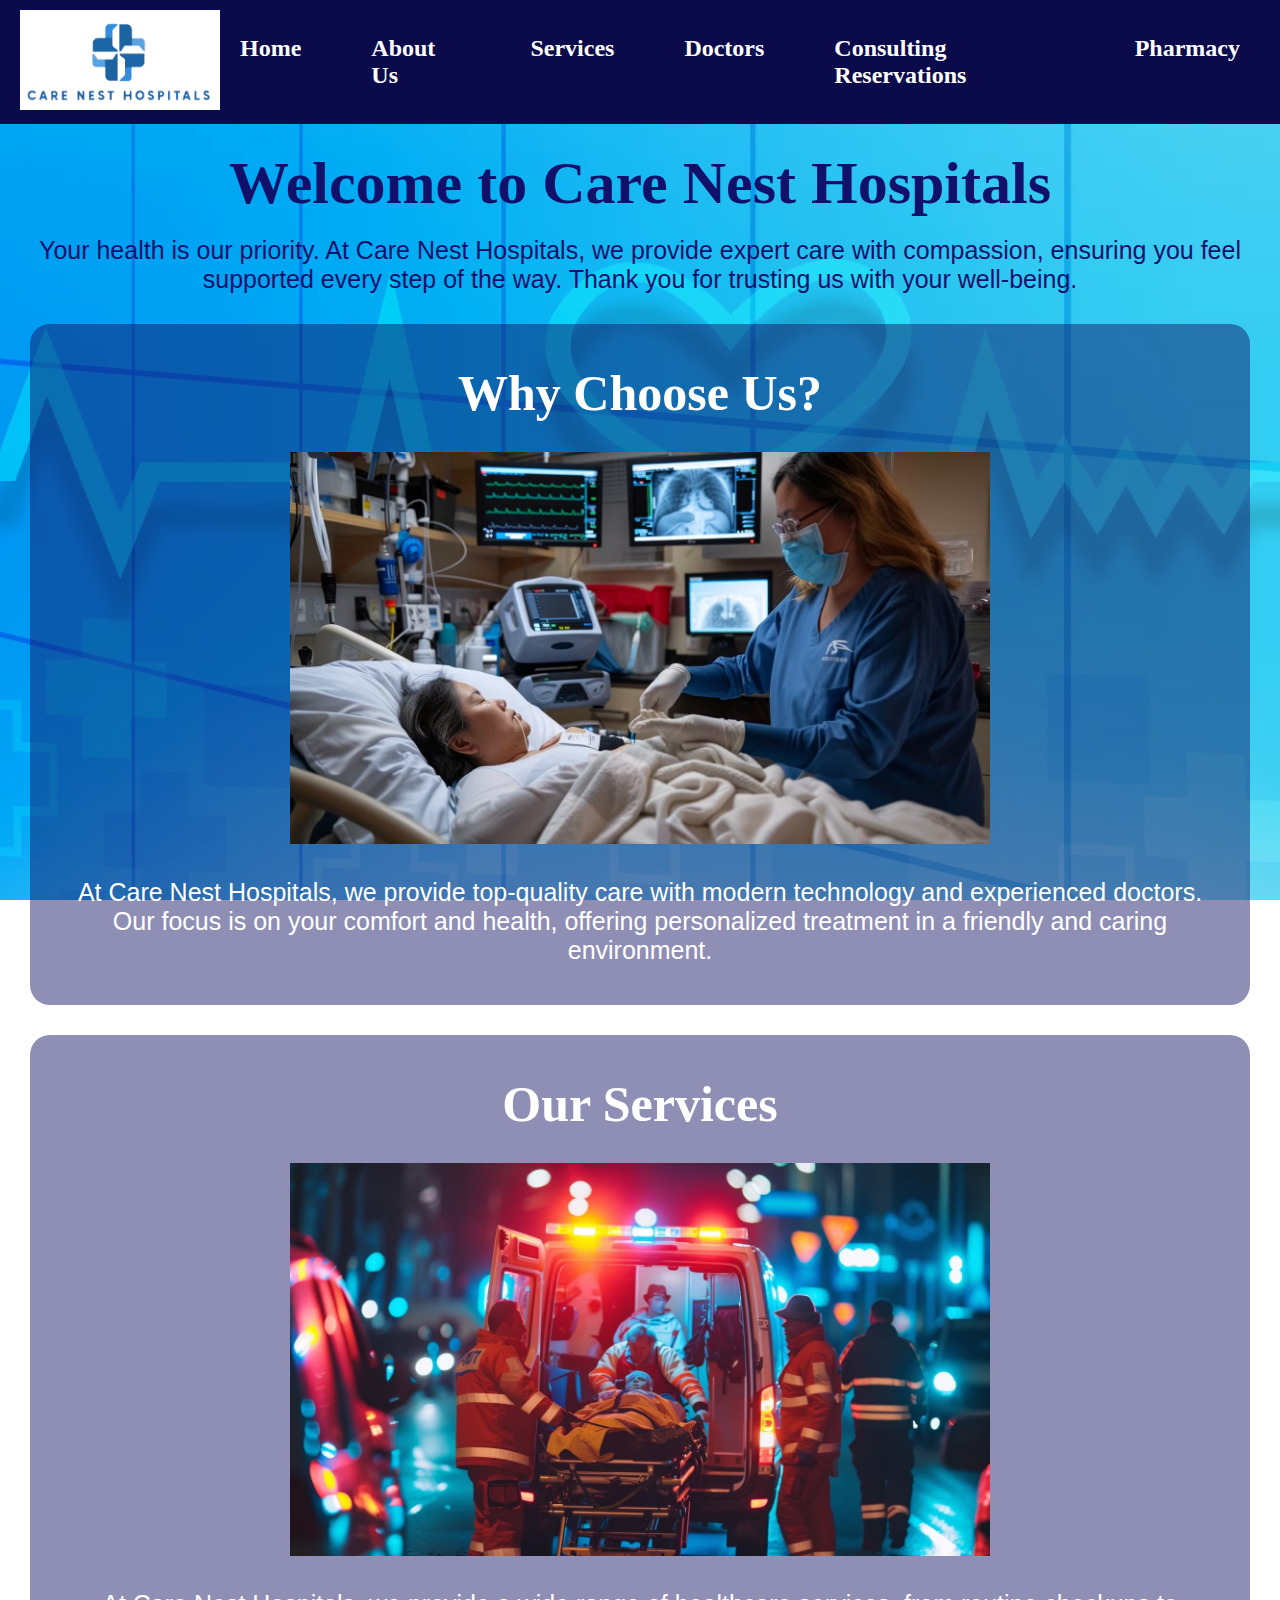
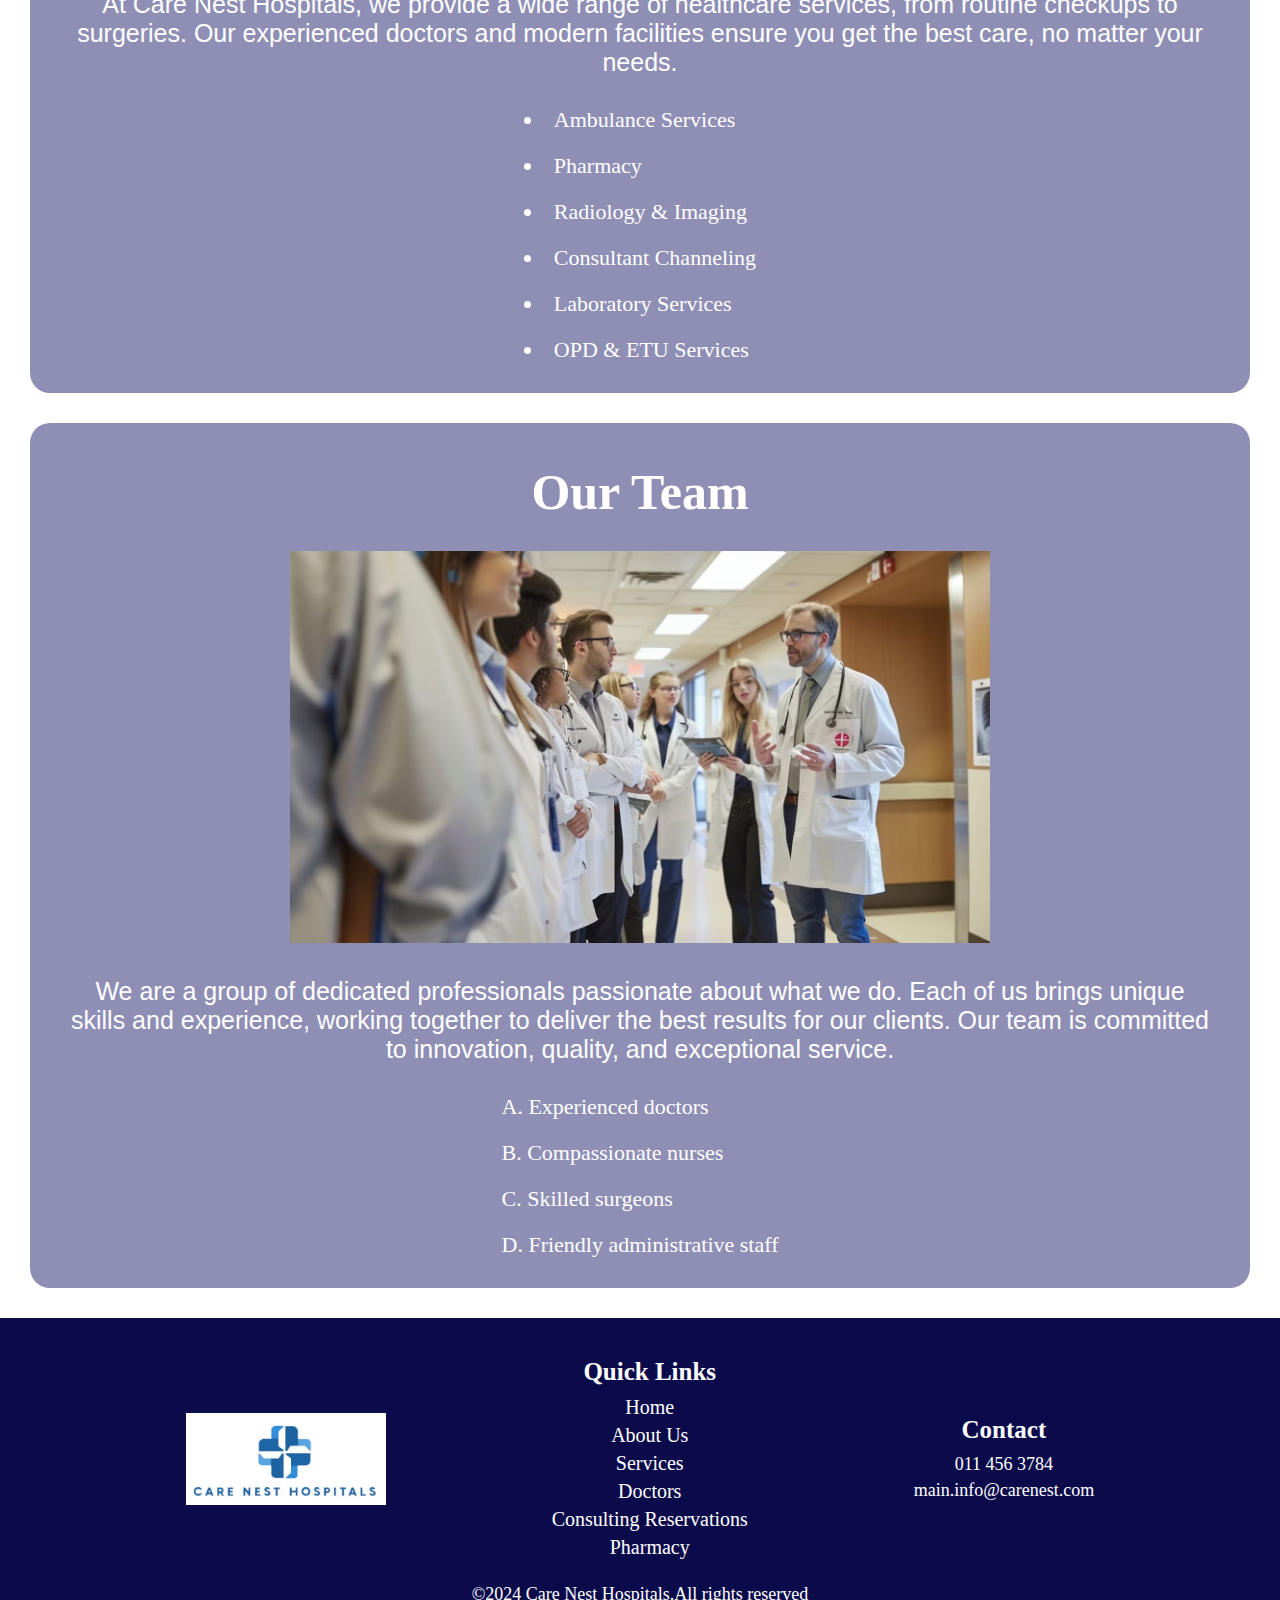
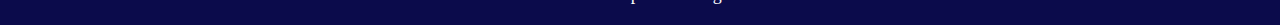
<file: index.html>
<!DOCTYPE html>
<html lang="en">
<head>
    <link rel="stylesheet" href="style/style.css">
    <link rel="stylesheet" href="style/index.css">
    <meta charset="UTF-8">
    <meta name="viewport" content="width=device-width, initial-scale=1.0">
    <meta name="description" content="Welcome to CareNest Hospital, your trusted partner in healthcare. Discover compassionate care, advanced medical services, and a team of expert doctors committed to your well-being. Explore our comprehensive facilities and prioritize your health today!">
    <link rel="icon" type="images/PNG" href="images/android-chrome-192x192.png">
    <title>Home</title>
</head>
<body>
    <!-- Navigation bar with the logo -->
<header>
    <div class="logo">
        <img src="./images/hospital logo.PNG" alt="logo">
    </div>
    <nav class="nav-bar">
        <ul>
            <li><a href="index.html">Home</a></li>
            <li><a href="aboutus.html">About Us</a></li>
            <li><a href="services.html">Services</a></li>
            <li><a href="doctors.html">Doctors</a></li>
            <li><a href="consulting.html">Consulting Reservations</a></li>
            <li><a href="pharmacy.html">Pharmacy</a></li>
        </ul>
    </nav>
</header>
<main>
    <!-- Welcome note -->
<div class="welcome">
    <h1>Welcome to Care Nest Hospitals</h1>
    <br>
    <p>Your health is our priority. At Care Nest Hospitals, we provide expert care with compassion, ensuring you feel supported every step of the way. Thank you for trusting us with your well-being.</p>
</div>
    <!-- Why Choose Us -->
<section class="container">
    <h2>Why Choose Us?</h2>
    <img src="./images/StockCake-Hospital-patient-care-1726113364.avif" alt="why choose us">
    <p>At Care Nest Hospitals, we provide top-quality care with modern technology and experienced doctors. Our focus is on your comfort and health, offering personalized treatment in a friendly and caring environment. </p>
</section>
     <!-- Services -->
<section class="container">
    <div class="services">
    <h2>Our Services</h2>
    </div>
    <img src="./images/StockCake-Emergency-Medical-Response-1726113702.avif" alt="services">
    <p>At Care Nest Hospitals, we provide a wide range of healthcare services, from routine checkups to surgeries. Our experienced doctors and modern facilities ensure you get the best care, no matter your needs.</p>
    <!-- Unorderd List -->
    <div class="ul-list">
        <ul>
            <li>Ambulance Services</li>
            <li>Pharmacy</li>
            <li>Radiology & Imaging</li>
            <li>Consultant Channeling</li>
            <li>Laboratory Services</li>
            <li>OPD & ETU Services</li>
        </ul>
        </div>
</section>
   <!-- Our Team -->
<section class="container">
    <div class="our-team">
    <h2>Our Team</h2>
    </div>
    <img src="./images/StockCake-Doctors-discussing-healthcare-1726115812.avif" alt="team">
    <p>We are a group of dedicated professionals passionate about what we do. Each of us brings unique skills and experience, working together to deliver the best results for our clients. Our team is committed to innovation, quality, and exceptional service.</p>
     <!-- Orderd List -->
    <div class="ol-list">
        <ol type="A">
            <li>Experienced doctors </li>
            <li>Compassionate nurses</li>
            <li>Skilled surgeons</li>
            <li>Friendly administrative staff </li>
            </ol>
        </div>
        </section>
    </main>
     <!-- Footer with the logo -->
<footer>
    <div class="footer-container">
        <div class="footer-logo">
            <img src="./images/hospitallogo.avif" alt="logo">
        </div>
        <div class="footer-quick-links">
            <h2>Quick Links</h2>
            <ul>
                <li><a href="index.html">Home</a></li>
                <li><a href="aboutus.html">About Us</a></li>
                <li><a href="services.html">Services</a></li>
                <li><a href="doctors.html">Doctors</a></li>
                <li><a href="consulting.html">Consulting Reservations</a></li>
                <li><a href="pharmacy.html">Pharmacy</a></li>
            </ul>
        </div>
        <div class="footer-contact">
            <h2>Contact</h2>
            <ul>
                <li>011 456 3784</li>
                <li>main.info@carenest.com</li>
            </ul>
         </div>
        </div>
        <div class="footer-copy">
            <p>&copy;2024 Care Nest Hospitals.All rights reserved</p>
        </div>
</footer>
</body>
</html>
</file>
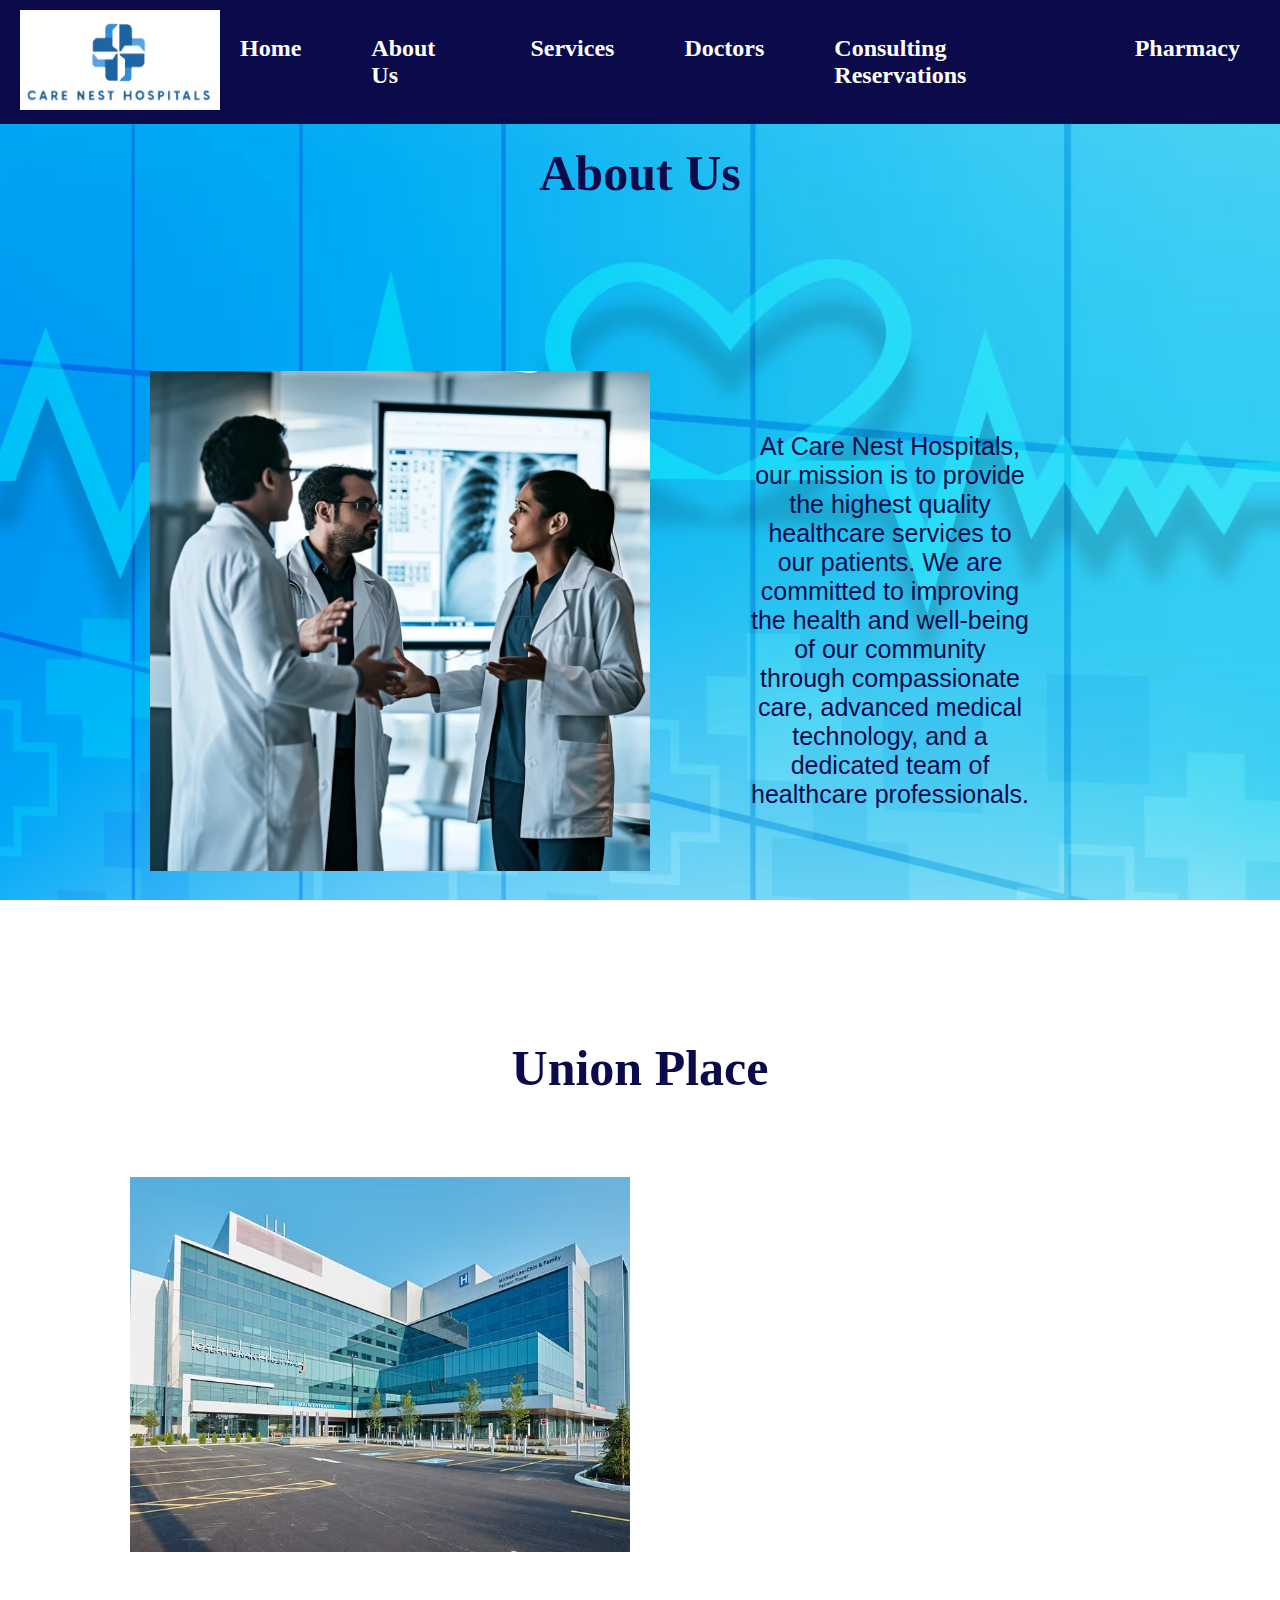
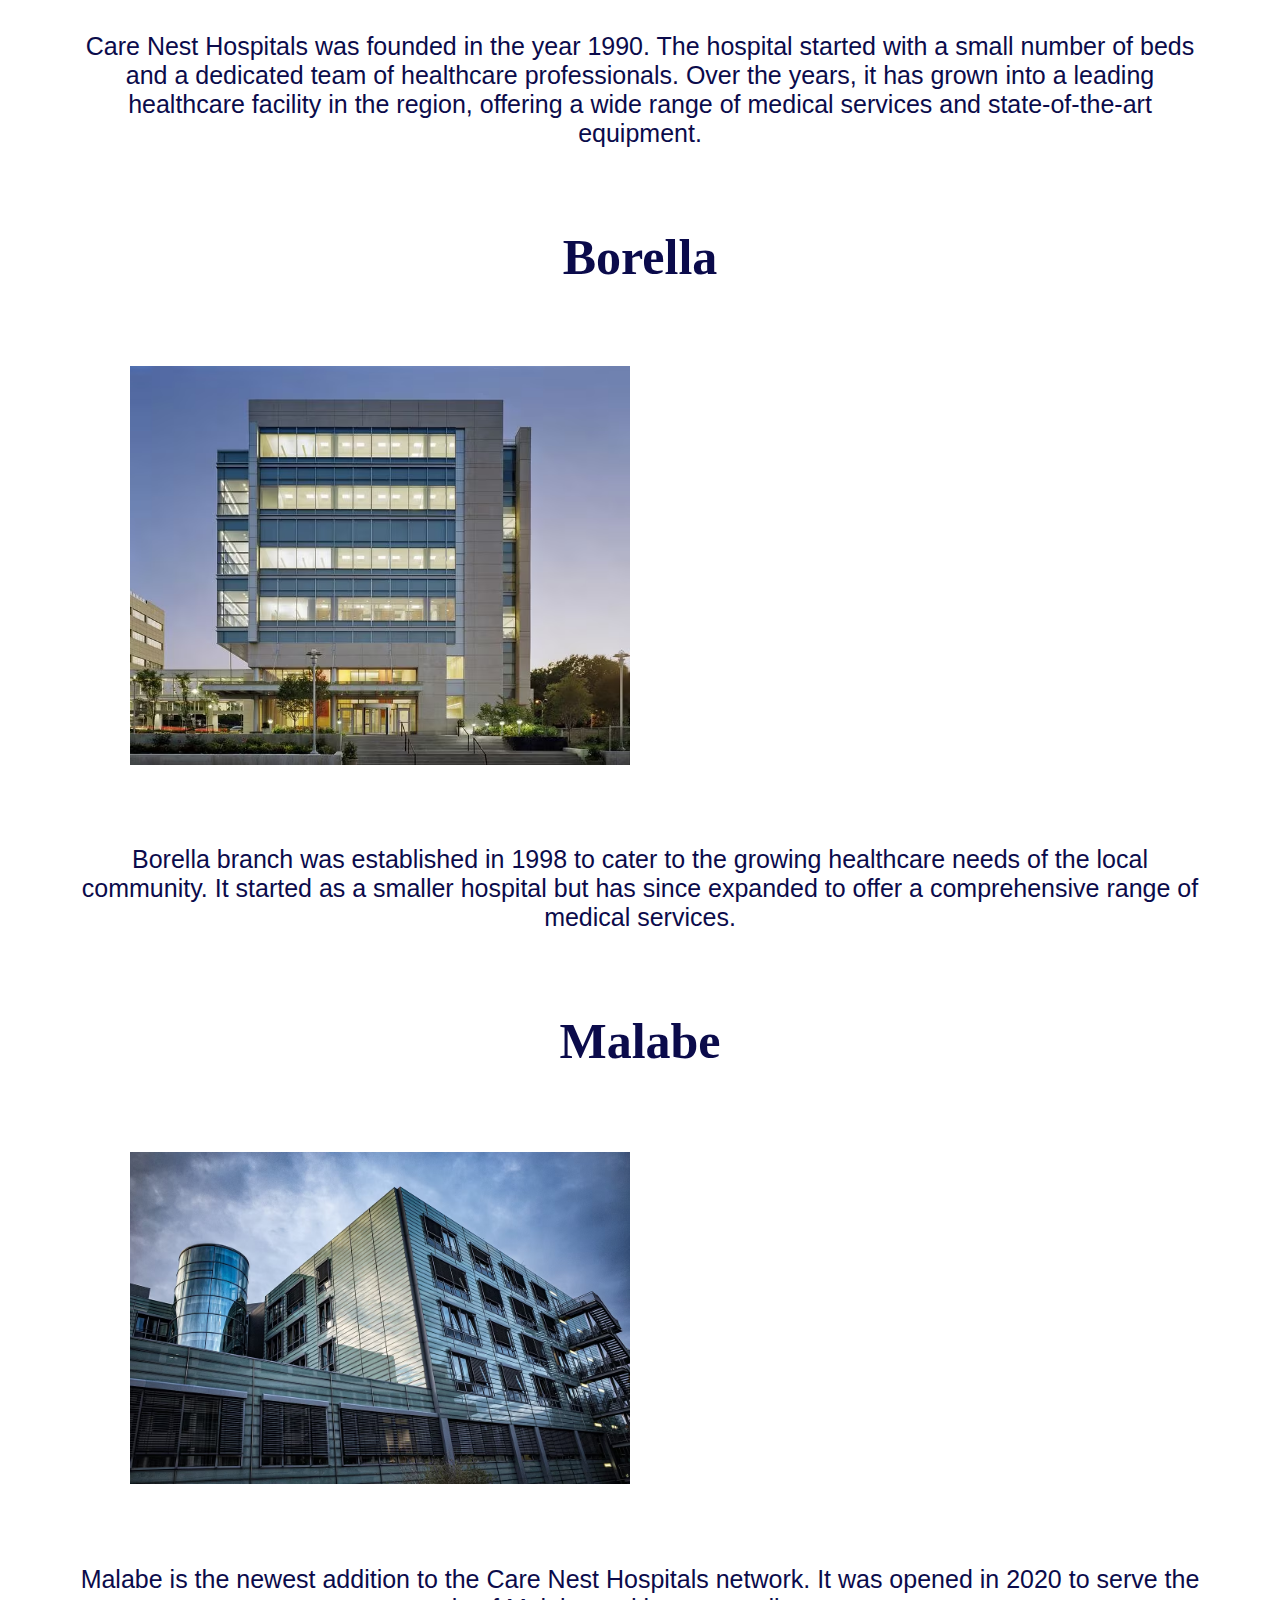
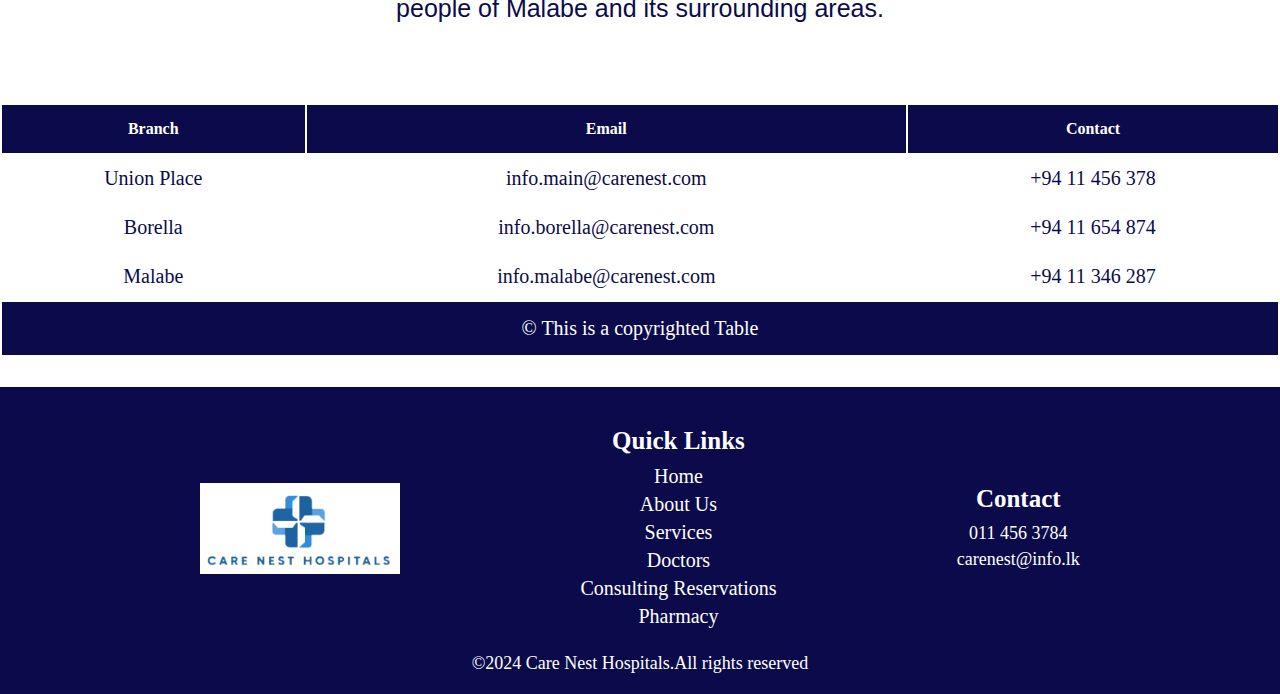
<file: aboutus.html>
<!DOCTYPE html>
<html lang="en">
    <head>
        <link rel="stylesheet" href="style/style.css">
        <link rel="stylesheet" href="style/aboutus.css">
        <meta charset="UTF-8">
        <meta name="viewport" content="width=device-width, initial-scale=1.0">
        <meta name="description" content="Learn more about our hospital's mission, values, and dedicated healthcare team. We are committed to providing quality care and improving patient health.">
        <link rel="icon" type="images/PNG" href="images/android-chrome-192x192.png">
        <title>About Us</title>
    </head>
    <body>
         <!-- Navigation bar with the logo -->
        <header>
            <div class="logo">
                <img src="images/hospitallogo.avif" alt="logo">
            </div>
            <nav class="nav-bar">
                <ul>
                    <li><a href="index.html">Home</a></li>
                    <li><a href="aboutus.html">About Us</a></li>
                    <li><a href="services.html">Services</a></li>
                    <li><a href="doctors.html">Doctors</a></li>
                    <li><a href="consulting.html">Consulting Reservations</a></li>
                    <li><a href="pharmacy.html">Pharmacy</a></li>
                </ul>
            </nav>
        </header>
        <main>
             <!-- About Us -->
             <h1>About Us</h1>
             <div class="container">
             <img id="img1" src="images/StockCakeMedicalTeamDiscussing1725725041.avif" alt="image1">
                <div class="text">
                    <p>At Care Nest Hospitals, our mission is to provide the highest quality healthcare services to our patients. We are committed to improving the health and well-being of our community through compassionate care, advanced medical technology, and a dedicated team of healthcare professionals.</p>
                 </div>
                 </div>
                 <!-- Branches -->
                 <h1>Union Place</h1>
                 <div class="container1">
                <img id="img2" src="images/JosephBrantHospital.avif" alt="branch1">
                <iframe class="map" src="https://www.google.com/maps/embed?pb=!1m18!1m12!1m3!1d31685.82963127147!2d79.81544805917983!3d6.92299933220268!2m3!1f0!2f0!3f0!3m2!1i1024!2i768!4f13.1!3m3!1m2!1s0x3ae259158f32b4a3%3A0x9502607ad9719a99!2sUnion%20Place%2C%20Colombo!5e0!3m2!1sen!2slk!4v1726186516315!5m2!1sen!2slk" width="600" height="450" style="border:0;" allowfullscreen="" loading="lazy" referrerpolicy="no-referrer-when-downgrade"  title="Union Place"></iframe>
                        </div>
                        <div class="text">
                        <p>Care Nest Hospitals was founded  in the year 1990. The hospital started with a small number of beds and a dedicated team of healthcare professionals. Over the years, it has grown into a leading healthcare facility in the region, offering a wide range of medical services and state-of-the-art equipment.</p>
                        </div>
                   <h1>Borella</h1>
                    <div class="container1">
                        <img id="img3" src="images/PerkinsEastmanQueensHospitalCenterHealthcareExteriorHospitalDesign.avif" alt="branch2">
                        <iframe class="map" src="https://www.google.com/maps/embed?pb=!1m18!1m12!1m3!1d31686.535830275607!2d79.85834599536295!3d6.912474361659768!2m3!1f0!2f0!3f0!3m2!1i1024!2i768!4f13.1!3m3!1m2!1s0x3ae259a291b991db%3A0xe37fc789128a67fc!2sColombo%2008%2C%20Colombo!5e0!3m2!1sen!2slk!4v1726186646545!5m2!1sen!2slk" width="600" height="450" style="border:0;" allowfullscreen="" loading="lazy" referrerpolicy="no-referrer-when-downgrade" title="Borella"></iframe>
                    </div>
                    <div class="text">
                        <p> Borella branch was established in 1998 to cater to the growing healthcare needs of the local community. It started as a smaller hospital but has since expanded to offer a comprehensive range of medical services.</p>
                        </div>
                        <h1>Malabe</h1>
                         <div class="container1">
                        <img id="img4" src="images/hospital56992871280.avif" alt="branch3">
                        <iframe class="map" src="https://www.google.com/maps/embed?pb=!1m18!1m12!1m3!1d31687.07936518847!2d79.94483254535932!3d6.904362812899676!2m3!1f0!2f0!3f0!3m2!1i1024!2i768!4f13.1!3m3!1m2!1s0x3ae256d59601df81%3A0x31a1dd96e8d49ba!2sMalabe!5e0!3m2!1sen!2slk!4v1726186753912!5m2!1sen!2slk" width="600" height="450" style="border:0;" allowfullscreen="" loading="lazy" referrerpolicy="no-referrer-when-downgrade" title="Malabe"></iframe>
                        </div>
                        <div class="text">
                            <p> Malabe is the newest addition to the Care Nest Hospitals network. It was opened in 2020 to serve the people of Malabe and its surrounding areas.</p>
                       </div>
                       <!-- Table with three rows and three colums including a table footer at the bottom -->
                   <table>
                   <thead>
                        <tr>
                        <th>Branch</th>
                        <th>Email</th>
                        <th>Contact</th>
                        </tr>
                    </thead>
                    <tbody>
                        <tr>
                        <td>Union Place</td>
                        <td>info.main@carenest.com</td>
                        <td>+94 11 456 378</td>
                        </tr>
                        <tr>
                            <td>Borella</td>
                            <td>info.borella@carenest.com</td>
                            <td>+94 11 654 874</td>
                        </tr>
                         <tr>
                            <td>Malabe</td>
                            <td>info.malabe@carenest.com</td>
                            <td>+94 11 346 287</td>
                        </tr>
                      </tbody>
                      <tfoot>
                        <td colspan="5"> &copy; This is a copyrighted Table</td>
                      </tfoot>
                    </table>
               </main>
               <!-- Footer with the logo -->
               <footer>
                <div class="footer-container">
                    <div class="footer-logo">
                        <img src="images/hospitallogo.avif" alt="logo">
                    </div>
                    <div class="footer-quick-links">
                        <h2>Quick Links</h2>
                        <ul>
                            <li><a href="index.html">Home</a></li>
                            <li><a href="aboutus.html">About Us</a></li>
                            <li><a href="services.html">Services</a></li>
                            <li><a href="doctors.html">Doctors</a></li>
                            <li><a href="consulting.html">Consulting Reservations</a></li>
                            <li><a href="pharmacy.html">Pharmacy</a></li>
                        </ul>
                    </div>
                    <div class="footer-contact">
                        <h2>Contact</h2>
                        <ul>
                            <li>011 456 3784</li>
                            <li>carenest@info.lk</li>
                        </ul>
                     </div>
                    </div>
                    <div class="footer-copy">
                        <p>&copy;2024 Care Nest Hospitals.All rights reserved</p>
                    </div>
            </footer>
         </body>
        </html>
</file>
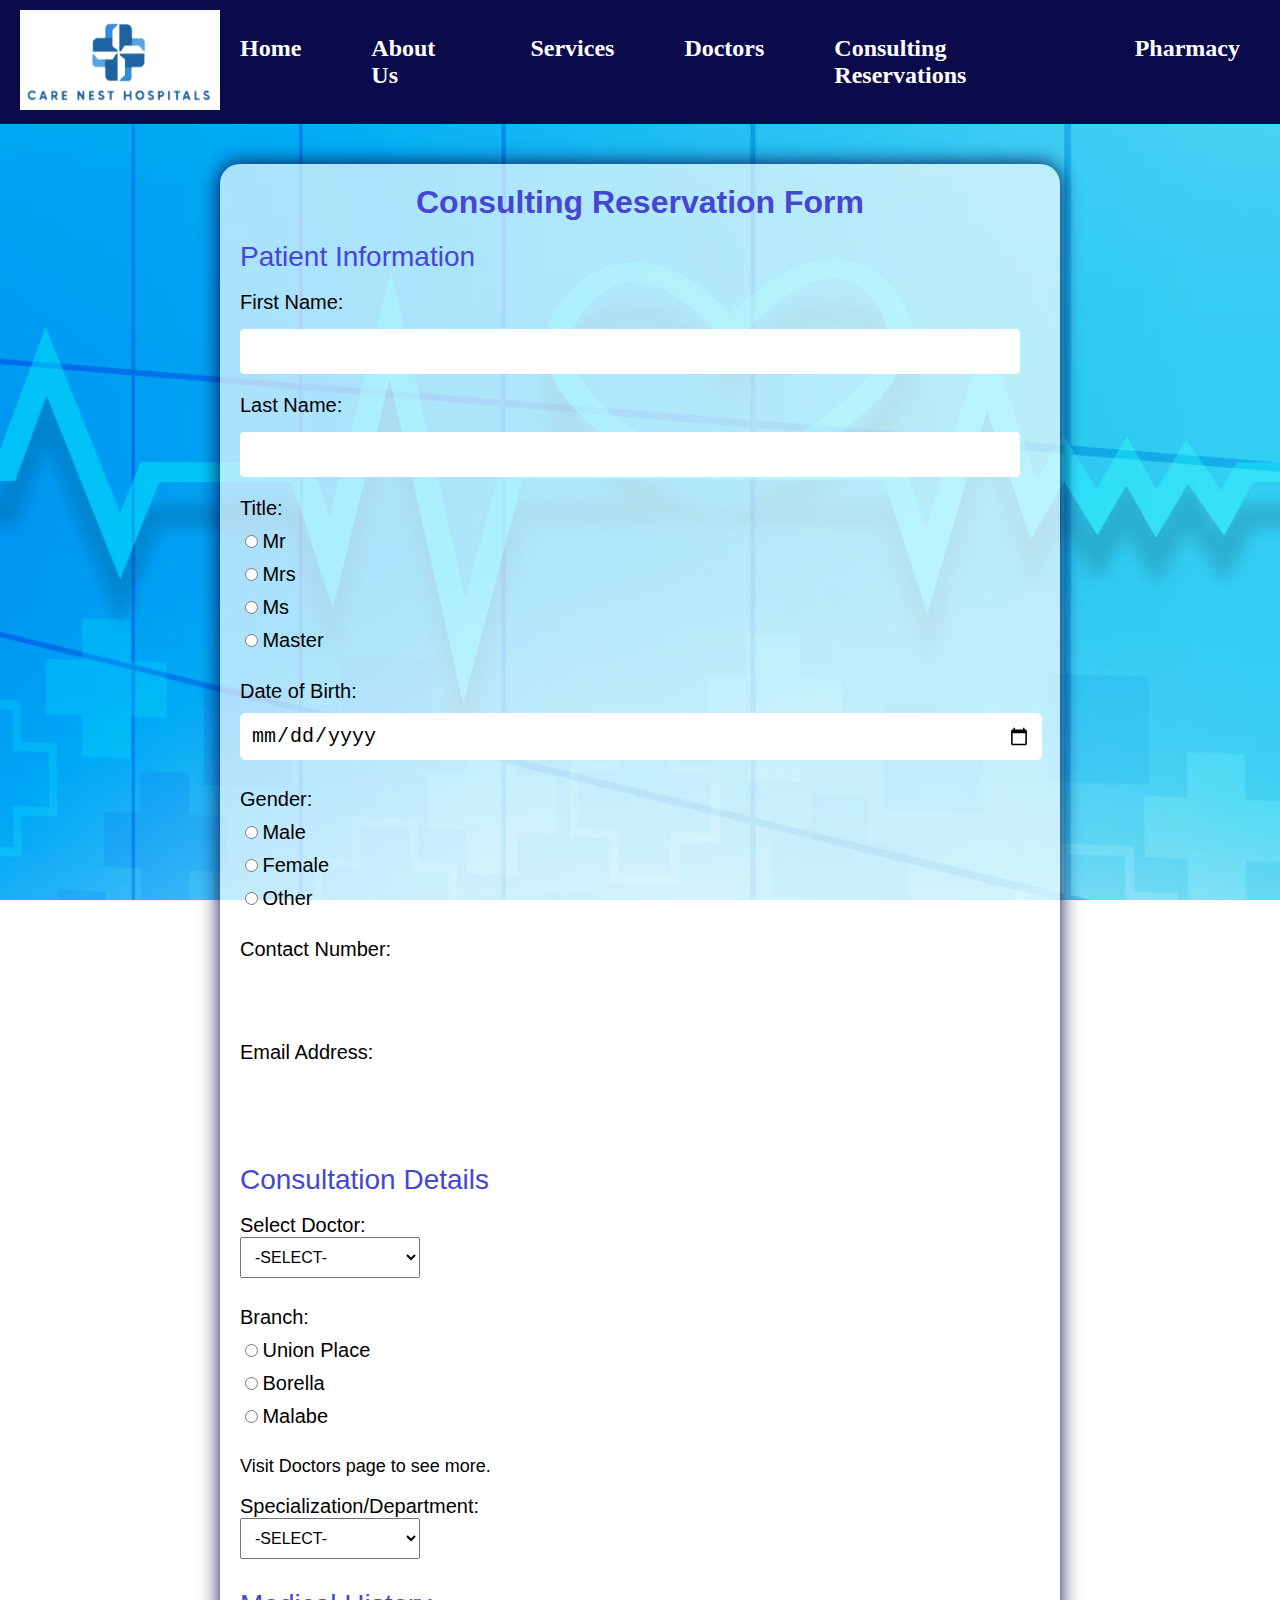
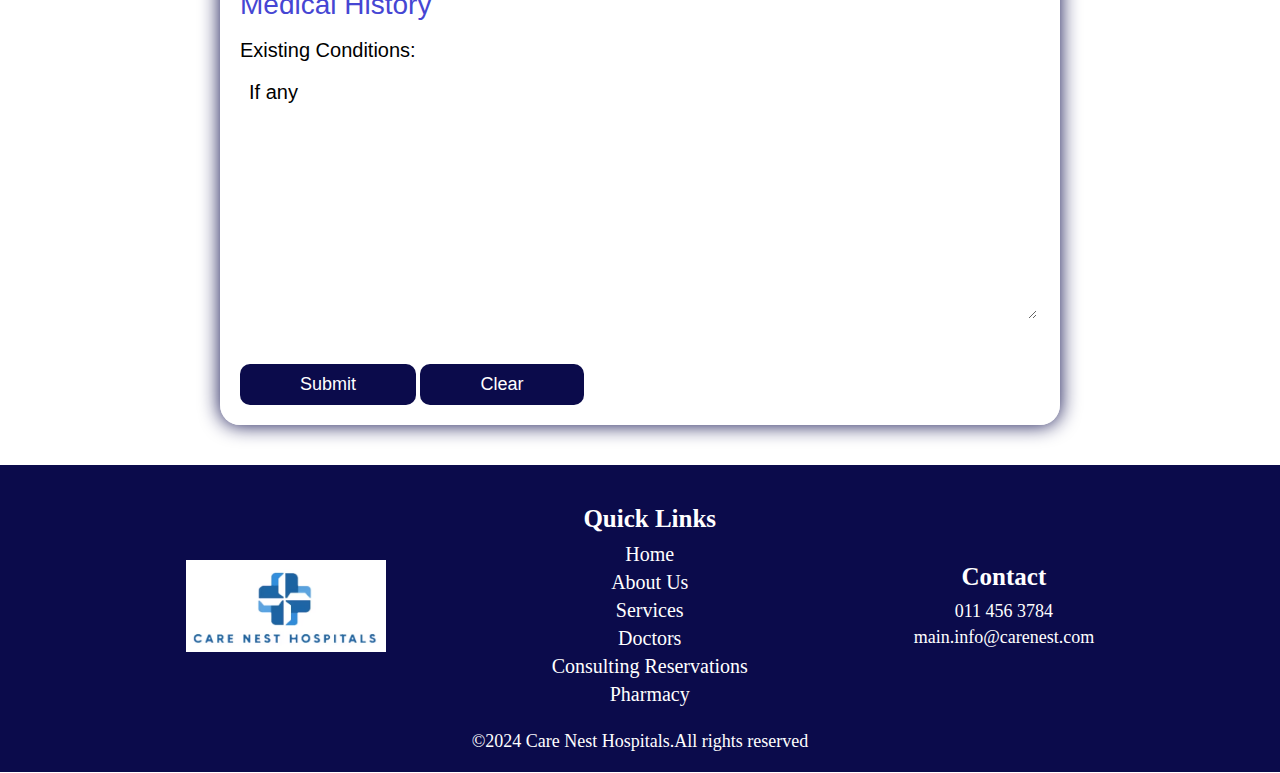
<file: consulting.html>
<!DOCTYPE html>
<html lang="en">
    <head>
        <link rel="stylesheet" href="style/style.css">
        <link rel="stylesheet" href="style/consulting.css">
        <meta charset="UTF-8">
        <meta name="description" content="consulation form,channel a doctor">
        <meta name="viewport" content="width=device-width, initial-scale=1.0">
        <link rel="icon" type="images/PNG" href="images/android-chrome-192x192.png">
        <title>Consulting Reservations</title>
    </head>
    <body>
        <!-- Header with the logo-->
        <header>
            <div class="logo">
                <img src="images/hospitallogo.avif" alt="logo">
            </div>
            <nav class="nav-bar">
                <ul>
                    <li><a href="index.html">Home</a></li>
                    <li><a href="aboutus.html">About Us</a></li>
                    <li><a href="services.html">Services</a></li>
                    <li><a href="doctors.html">Doctors</a></li>
                    <li><a href="consulting.html">Consulting Reservations</a></li>
                    <li><a href="pharmacy.html">Pharmacy</a></li>
                </ul>
            </nav>
        </header>
        <main>
            <div>
            <h1>Consulting Reservation Form</h1>
            </div>
            <form>
            <fieldset>
             <legend>Patient Information</legend>
             <br>
             <!-- First Name -->
             <label for="firstname">First Name:</label>
             <input type="text" id="firstname" name="firstname" required>
             <br>
             <!-- Last Name -->
             <label for="lastname">Last Name:</label>
             <input type="text" id="lastname" name="lastname" required>
             <br>
             <!-- Title -->
             <label>Title:</label>
             <br>
             <input type="radio" id="title1" name="title" value="Mr">
             <label for="title1">Mr</label>
             <br>
             <input type="radio" id="title2" name="title" value="Mrs">
             <label for="title2">Mrs</label>
             <br>
             <input type="radio" id="title3" name="title" value="Ms">
             <label for="title3">Ms</label>
             <br>
             <input type="radio" id="title4" name="title" value="Master">
             <label for="title4">Master</label>
             <br>
             <br>
            <!-- Date Of Birth -->
             <label for="dob">Date of Birth:</label>
             <input type="date" id="dob" name="dob" required>
             <br>
             <br>
            <!--Gender -->
             <label>Gender:</label>
             <br>
             <input type="radio" id="gender1" name="gender" value="Male">
             <label for="gender1">Male</label>
             <br>
             <input type="radio" id="gender2" name="gender" value="Female">
             <label for="gender2">Female</label>
             <br>
             <input type="radio" id="gender3" name="gender" value="Other">
             <label for="gender3">Other</label>
             <br>
             <br>
            <!-- Contact Number -->
             <label for="contact">Contact Number:</label>
             <input type="text" id="contact" name="contact" maxlength="12" required>
             <br>
            <!-- Email Address -->
             <label for="email">Email Address:</label>
             <input type="text" id="email" name="email" required>
           </fieldset>
                <!-- Consultation Details -->
                <fieldset>
                 <legend>Consultation Details</legend>
                 <br>
                 <!-- Select Doctor -->
                 <label for="doctor">
                    Select Doctor:
                 <select id="doctor" name="doctor">
                    <option value="doctor0">-SELECT-</option>  
                    <option value="doctor1">Dr.Malini Fernando</option>  
                    <option value="doctor1">Dr.Kavin Jayasekara </option>
                    <option value="doctor1">Dr.Chaminda Perera</option>
                    <option value="doctor1">Dr.Nadeesha Jayawardena</option>
                    <option value="doctor1">Dr.Zyan De Silva</option>
                    <option value="doctor1">Dr.Liam Rajapaksha</option>
                 </select>
                 </label>
                 <br>
                 <br>
               <!-- Branch -->
             <label>Branch:</label>
             <br>
             <input type="radio" id="branch1" name="branch" value="Colombo">
             <label for="branch1">Union Place</label>
             <br>
             <input type="radio" id="branch2" name="branch" value="Thalawathugoda">
             <label for="branch2">Borella</label>
             <br>
             <input type="radio" id="branch3" name="branch" value="Malabe">
             <label for="branch3">Malabe</label>
             <br>
             <br>
             <p>Visit Doctors page to see more.</p>
             <br>
             <!-- Department -->
             <label>
                Specialization/Department:
             <select id="department" name="department">
                <option value="department0">-SELECT-</option>  
                <option value="department1">General Physician</option>  
                <option value="department2">Cardiologist</option>
                <option value="department3">Neurologist</option>
                <option value="department4">Pediatrician</option>
                <option value="department5">Gynecologist</option>
                <option value="department6">Surgeon</option>
             </select>
             </label>
             <br>
            </fieldset>
            <!-- Medical History -->
             <fieldset>
                <legend>Medical History</legend>
                <br>
                <label for="conditions">Existing Conditions:</label>
                <br>
                <textarea name="conditions" id="conditions" cols="60" rows="10">If any</textarea>
             </fieldset>
             <!-- Buttons -->
             <button type="submit">Submit</button>
             <button type="reset">Clear</button>
            </form>
          </main>
          <!-- Footer with the logo -->
          <footer>
            <div class="footer-container">
                <div class="footer-logo">
                    <img src="images/hospitallogo.avif" alt="logo">
                </div>
                <div class="footer-quick-links">
                    <h2>Quick Links</h2>
                    <ul>
                        <li><a href="index.html">Home</a></li>
                        <li><a href="aboutus.html">About Us</a></li>
                        <li><a href="services.html">Services</a></li>
                        <li><a href="doctors.html">Doctors</a></li>
                        <li><a href="consulting.html">Consulting Reservations</a></li>
                        <li><a href="pharmacy.html">Pharmacy</a></li>
                    </ul>
                </div>
                <div class="footer-contact">
                    <h2>Contact</h2>
                    <ul>
                        <li>011 456 3784</li>
                        <li>main.info@carenest.com</li>
                    </ul>
                 </div>
                </div>
                <div class="footer-copy">
                    <p>&copy;2024 Care Nest Hospitals.All rights reserved</p>
                </div>
        </footer>
        </body>
        </html>
</file>
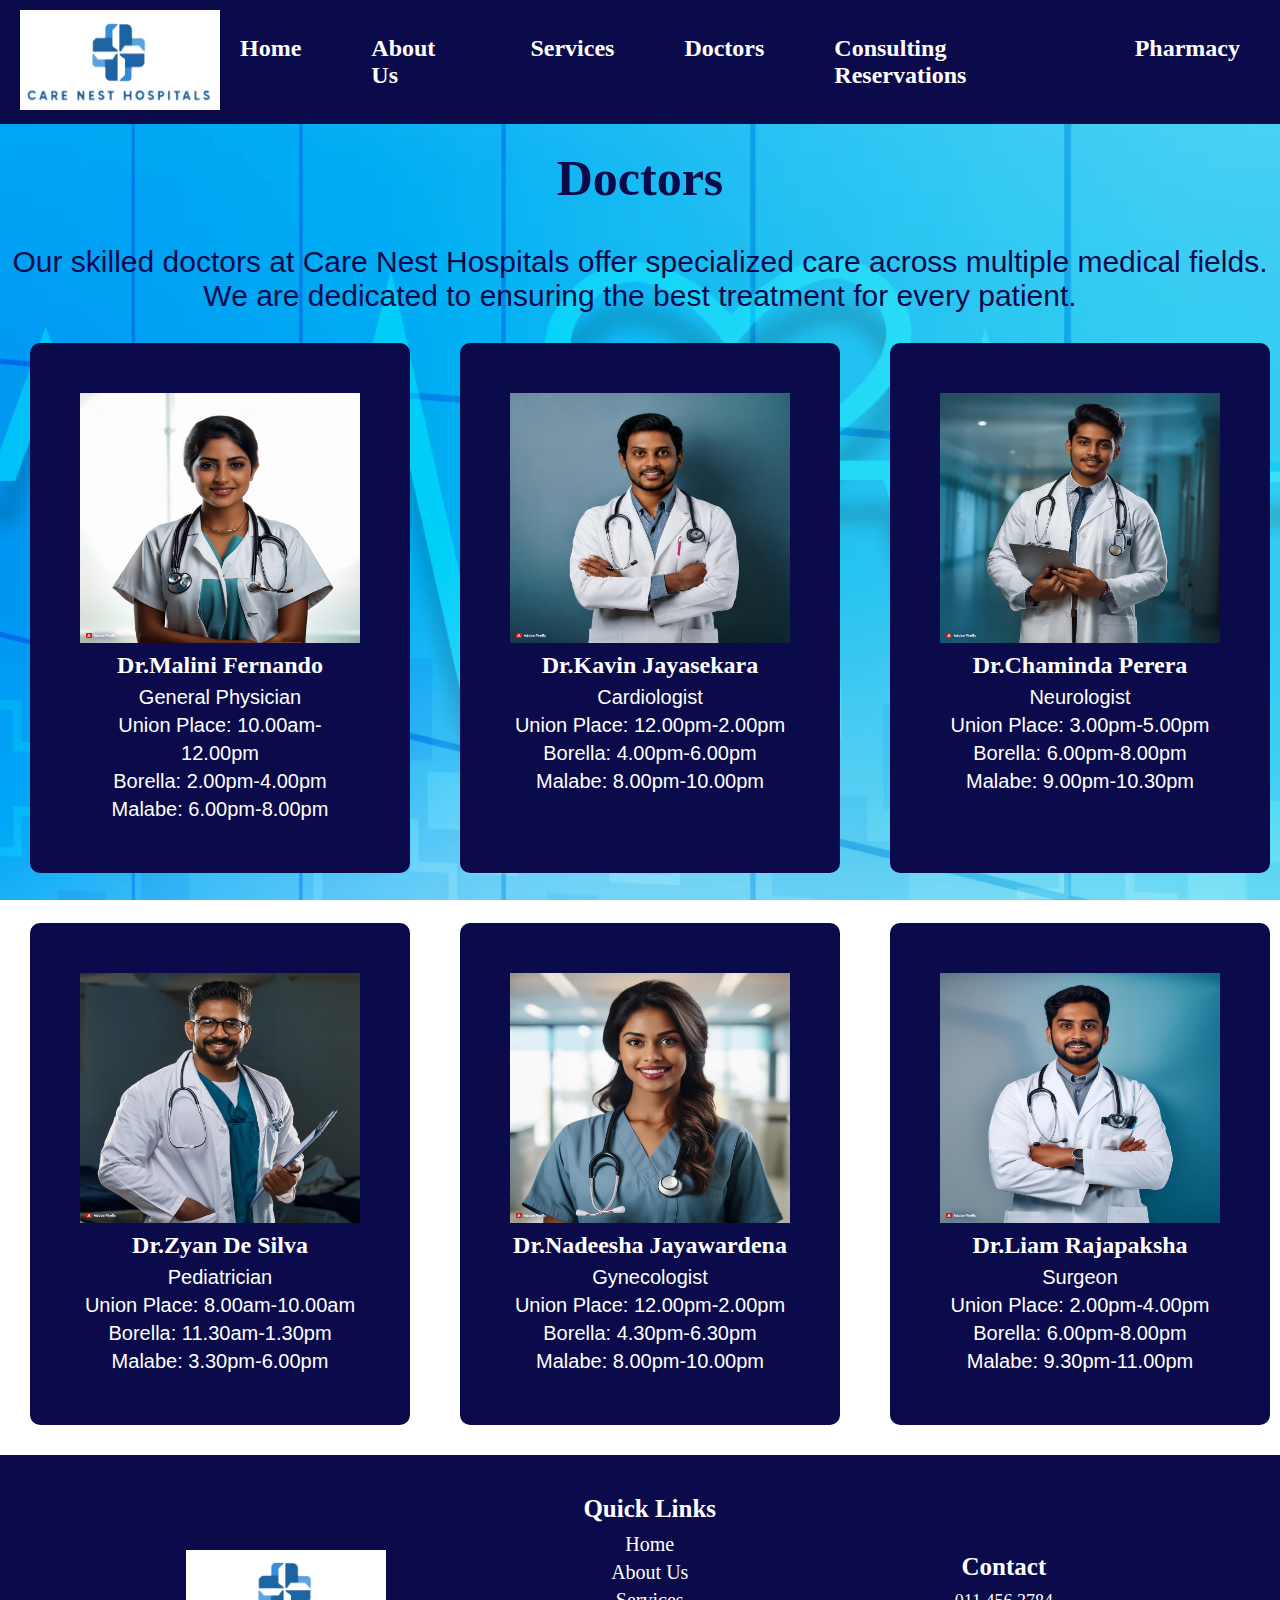
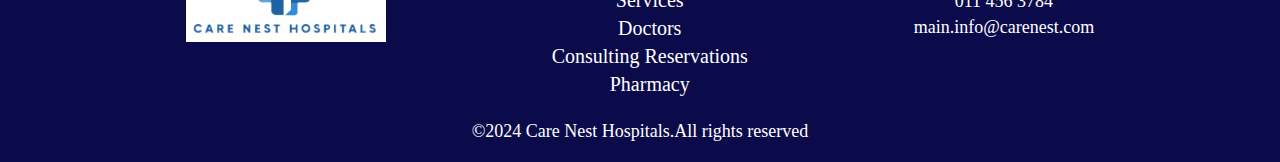
<file: doctors.html>
<!DOCTYPE html>
<html lang="en">
    <head>
        <link rel="stylesheet" href="style/style.css">
        <link rel="stylesheet" href="style/doctors.css">
        <meta charset="UTF-8">
        <meta name="viewport" content="width=device-width, initial-scale=1.0">
        <meta name="description" content="Meet our expert doctors at Care Nest Hospitals, dedicated to providing exceptional care across various specialties. Discover our team's qualifications and specialties.">
        <link rel="icon" type="images/PNG" href="images/android-chrome-192x192.png">
        <title>Doctors</title>
    </head>
    <body>
        <!-- Navigation bar with the logo -->
        <header>
            <div class="logo">
                <img src="images/hospitallogo.avif" alt="logo">
            </div>
            <nav class="nav-bar">
                <ul>
                    <li><a href="index.html">Home</a></li>
                    <li><a href="aboutus.html">About Us</a></li>
                    <li><a href="services.html">Services</a></li>
                    <li><a href="doctors.html">Doctors</a></li>
                    <li><a href="consulting.html">Consulting Reservations</a></li>
                    <li><a href="pharmacy.html">Pharmacy</a></li>
                </ul>
            </nav>
        </header>
        <main>
            <!-- Doctors -->
            <div class="doctors">
                <h1>Doctors</h1>
                <br>
                <p> Our skilled doctors at Care Nest Hospitals offer specialized care across multiple medical fields. We are dedicated to ensuring the best treatment for every patient.</p>
            </div>
            <div class="grid">
                <div class="box">
                    <img src="images/FireflyFemaleIndianDoctors46287.avif" alt="Image of the doctor">
                    <h2>Dr.Malini Fernando</h2>
                    <p>General Physician</p>
                    <p>Union Place: 10.00am-12.00pm</p>
                    <p>Borella: 2.00pm-4.00pm</p>
                    <p>Malabe: 6.00pm-8.00pm</p>
                </div>
                <div class="box">
                    <img src="images/FireflyIndianDoctors3417.avif" alt="Image of the doctor">
                    <h2>Dr.Kavin Jayasekara</h2>
                    <p>Cardiologist</p>
                    <p>Union Place: 12.00pm-2.00pm</p>
                    <p>Borella: 4.00pm-6.00pm</p>
                    <p>Malabe: 8.00pm-10.00pm</p>
                </div>
                <div class="box">
                    <img src="images/FireflyIndianDoctors77903.avif" alt="Image of the doctor">
                    <h2>Dr.Chaminda Perera</h2>
                    <p>Neurologist</p>
                    <p>Union Place: 3.00pm-5.00pm</p>
                    <p>Borella: 6.00pm-8.00pm</p>
                    <p>Malabe: 9.00pm-10.30pm</p>
                </div>
                <div class="box">
                    <img src="images/FireflyIndianDoctors46689.avif" alt="Image of the doctor">
                    <h2>Dr.Zyan De Silva</h2>
                    <p>Pediatrician</p>
                    <p>Union Place: 8.00am-10.00am</p>
                    <p>Borella: 11.30am-1.30pm</p>
                    <p>Malabe: 3.30pm-6.00pm</p>
                </div>
                <div class="box">
                    <img src="images/FireflyFemaleIndianDoctors46689.avif" alt="Image of the doctor">
                    <h2>Dr.Nadeesha Jayawardena</h2>
                    <p>Gynecologist</p>
                    <p>Union Place: 12.00pm-2.00pm</p>
                    <p>Borella: 4.30pm-6.30pm</p>
                    <p>Malabe: 8.00pm-10.00pm</p>
                </div>
                <div class="box">
                    <img src="images/FireflyIndianDoctors87491.avif" alt="Image of the doctor">
                    <h2>Dr.Liam Rajapaksha</h2>
                    <p>Surgeon</p>
                    <p>Union Place: 2.00pm-4.00pm</p>
                    <p>Borella: 6.00pm-8.00pm</p>
                    <p>Malabe: 9.30pm-11.00pm</p>
                </div>
            </div>
           </main>
           <!-- Footer with the logo -->
           <footer>
            <div class="footer-container">
                <div class="footer-logo">
                    <img src="images/hospitallogo.avif" alt="logo">
                </div>
                <div class="footer-quick-links">
                    <h2>Quick Links</h2>
                    <ul>
                        <li><a href="index.html">Home</a></li>
                        <li><a href="aboutus.html">About Us</a></li>
                        <li><a href="services.html">Services</a></li>
                        <li><a href="doctors.html">Doctors</a></li>
                        <li><a href="consulting.html">Consulting Reservations</a></li>
                        <li><a href="pharmacy.html">Pharmacy</a></li>
                    </ul>
                </div>
                <div class="footer-contact">
                    <h2>Contact</h2>
                    <ul>
                        <li>011 456 3784</li>
                        <li>main.info@carenest.com</li>
                    </ul>
                 </div>
                </div>
                <div class="footer-copy">
                    <p>&copy;2024 Care Nest Hospitals.All rights reserved</p>
                </div>
           </footer>
                </body>
            </html>
</file>
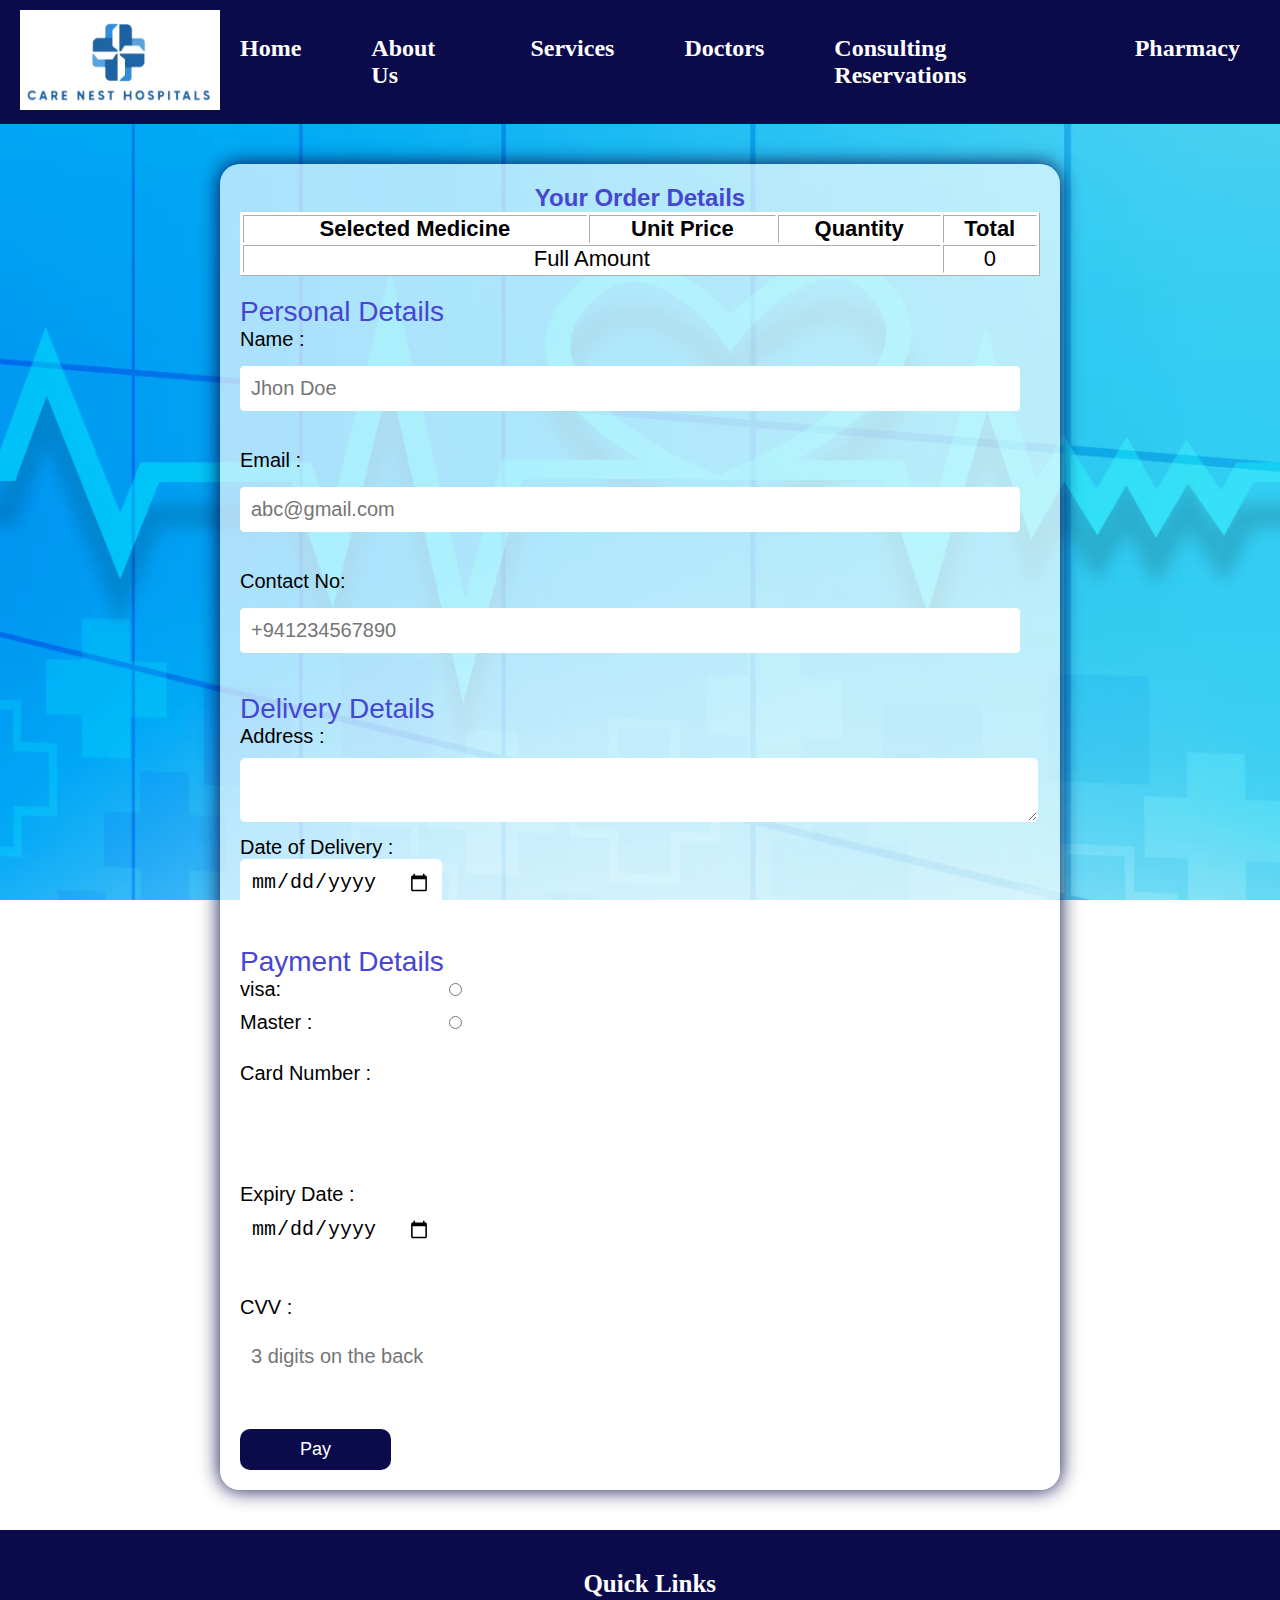
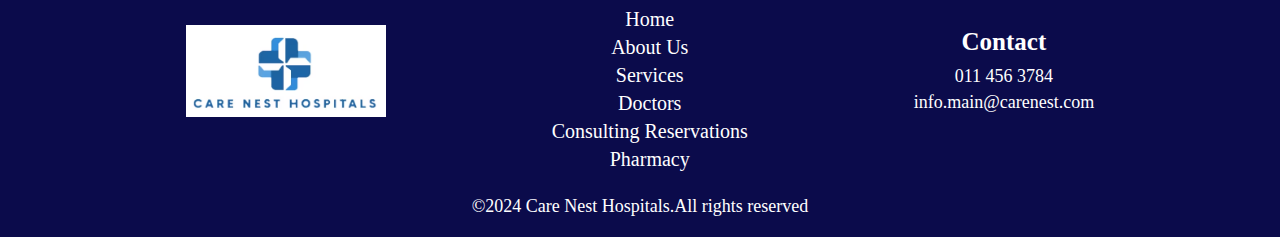
<file: payment.html>
<!DOCTYPE html>
<html lang="en">
<head>
    <link rel="stylesheet" href="style/style.css">
    <link rel="stylesheet" href="style/payment.css">
    <meta charset="UTF-8">
    <meta name="viewport" content="width=device-width, initial-scale=1.0">
    <meta name ="description" content="Complete your purchase securely on the Care Nest Pharmacy payment page. Enjoy seamless checkout with multiple payment options for your medicines, ensuring a quick and safe transaction.">
    <link rel="icon" type="images/PNG" href="images/android-chrome-192x192.png">
    <title>checkout</title>
</head>
<body>
<header>
    <div class="logo">
        <img src="images/hospitallogo.avif" alt="logo">
    </div>
    <nav class="nav-bar">
        <ul>
            <li><a href="index.html">Home</a></li>
            <li><a href="aboutus.html">About Us</a></li>
            <li><a href="services.html">Services</a></li>
            <li><a href="doctors.html">Doctors</a></li>
            <li><a href="consulting.html">Consulting Reservations</a></li>
            <li><a href="pharmacy.html">Pharmacy</a></li>
        </ul>
    </nav>
</header>
    <main>
    <h2>Your Order Details</h2>
    <table id="orderTable" border="1">
        <thead>
            <tr>
                <th>Selected Medicine</th>
                <th>Unit Price</th>
                <th>Quantity</th>
                <th>Total</th>
            </tr>
        </thead>
        <tbody></tbody>
        <tfoot>
            <tr>
                <td colspan="3">Full Amount</td>
                <td id="grandTotal">0</td>
            </tr>
        </tfoot>
    </table>
    
    <form id="checkoutForm">
    <fieldset>
        <legend>Personal Details</legend>
        <label>Name :</label>
        <br>
        <input type="text" id="name" placeholder="Jhon Doe" required><br><br>
        <label>Email :</label>
        <br>
        <input type="email" id="email" placeholder="abc@gmail.com" required><br><br>
        <label>Contact No:</label><br>
        <input type="tel" id="contact" placeholder="+941234567890" maxlength="12" required>
    </fieldset>
    <fieldset>
        <legend>Delivery Details</legend>
        <label>Address :</label>
        <br>
        <textarea cols="50"  id="address" required></textarea><br>
        <label>
        Date of Delivery :
        <br>
        <input type="date" id="dod" name="dod" min="2024-11-18" max="2024-12-30">
        </label>
    </fieldset>
    <fieldset>
        <legend>Payment Details</legend>
        <label>visa:</label>
        <input type="radio" id="visa" name="cardtype" value="visa"><br>
        <label>Master :</label>
        <input type="radio" id="master" name="cardtype" value="master"><br><br>
        <label>Card Number :</label>
        <br>
        <input type="number" id="cardno" required><br><br>
        <label>
        Expiry Date :
        <br>
        <input type="date" id="dox" name="dox" required><br><br>
        </label>
        <br>
        <label>CVV :</label>
        <br>
        <input type="text" id="cvv" name="cvv" placeholder="3 digits on the back" maxlength="3" required>
    </fieldset>
    <button type="submit" id="submit">Pay</button>
   </form>
<p id="p1"></p>
<p id = "p2"></p>
    <script src="./script/payment.js" defer></script>
</main>
<footer>
    <!-- Footer with the logo -->
    <div class="footer-container">
        <div class="footer-logo">
            <img src="images/hospitallogo.avif" alt="logo">
        </div>
        <div class="footer-quick-links">
            <h2>Quick Links</h2>
            <ul>
                <li><a href="index.html">Home</a></li>
                <li><a href="aboutus.html">About Us</a></li>
                <li><a href="services.html">Services</a></li>
                <li><a href="doctors.html">Doctors</a></li>
                <li><a href="consulting.html">Consulting Reservations</a></li>
                <li><a href="pharmacy.html">Pharmacy</a></li>
            </ul>
        </div>
        <div class="footer-contact">
            <h2>Contact</h2>
            <ul>
                <li>011 456 3784</li>
                <li>info.main@carenest.com</li>
            </ul>
         </div>
        </div>
        <div class="footer-copy">
            <p>&copy;2024 Care Nest Hospitals.All rights reserved</p>
        </div>
    </footer>
</body>
</html>
</file>
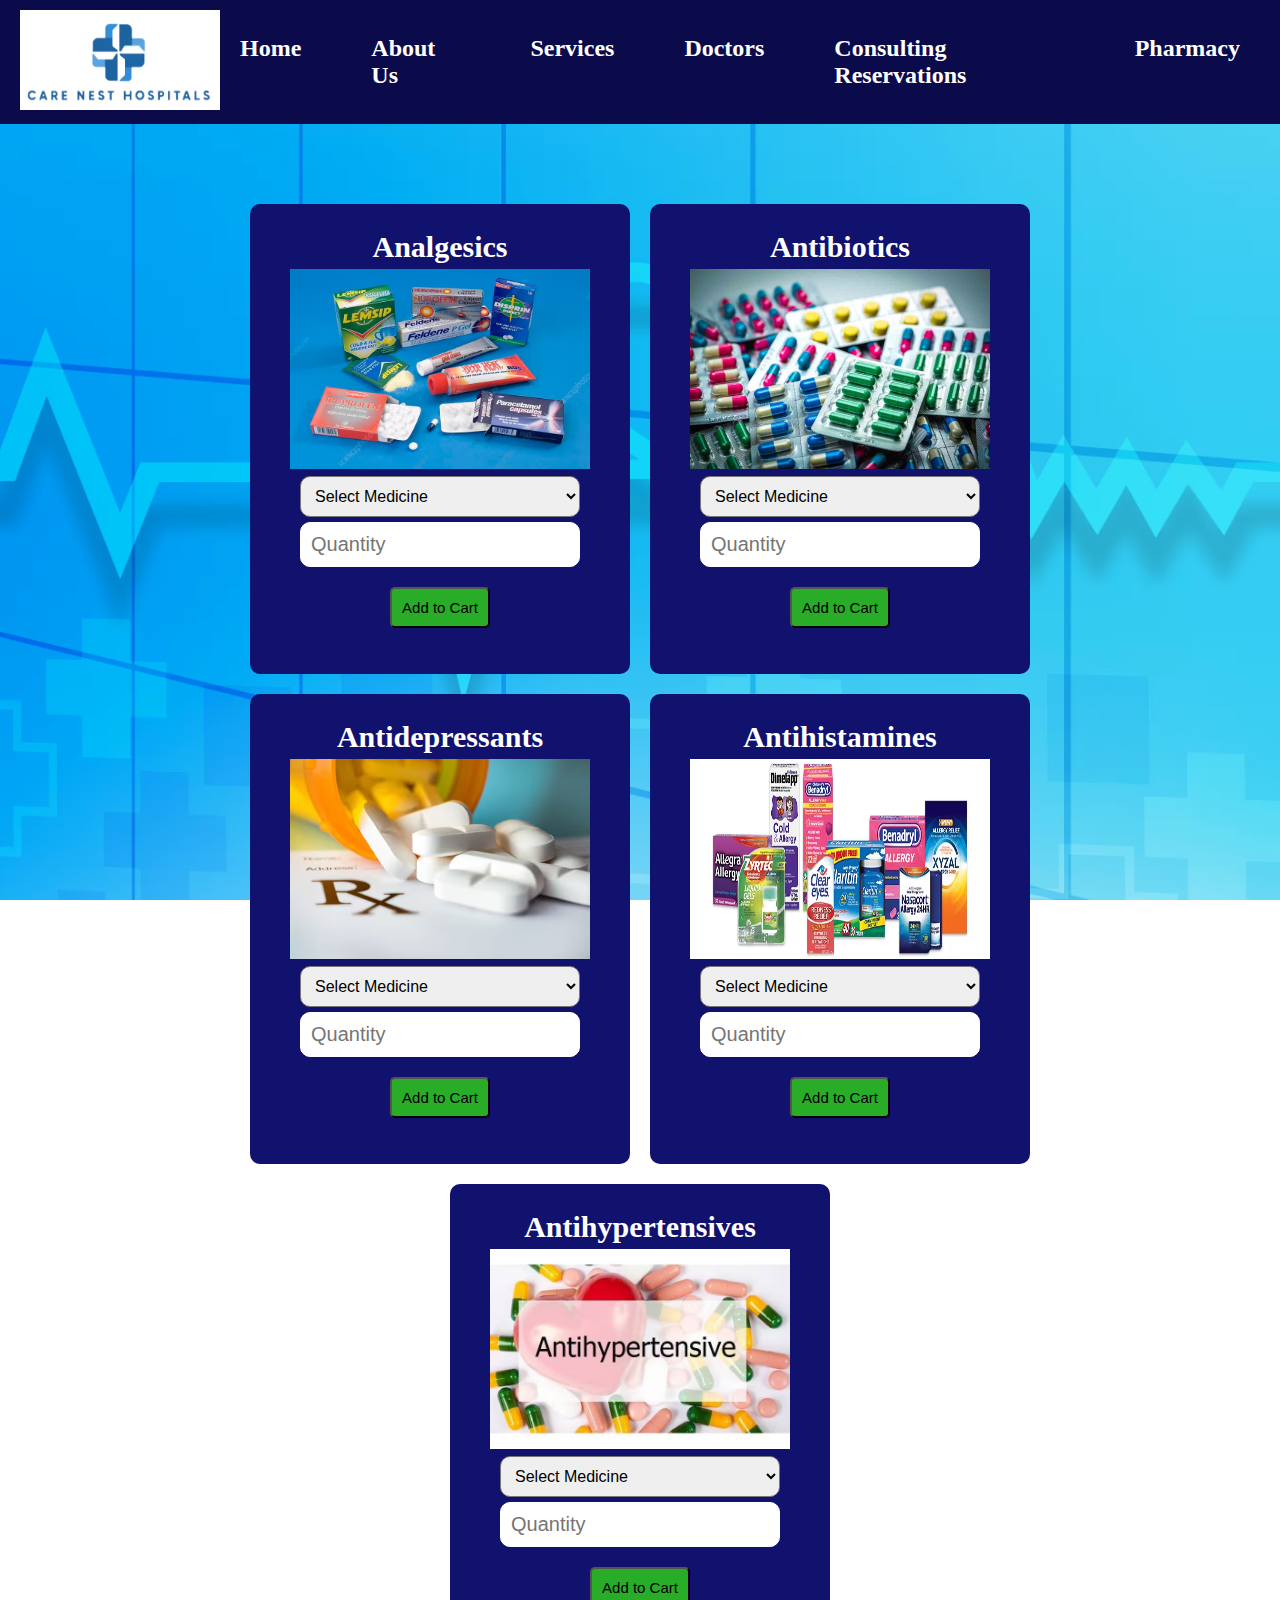
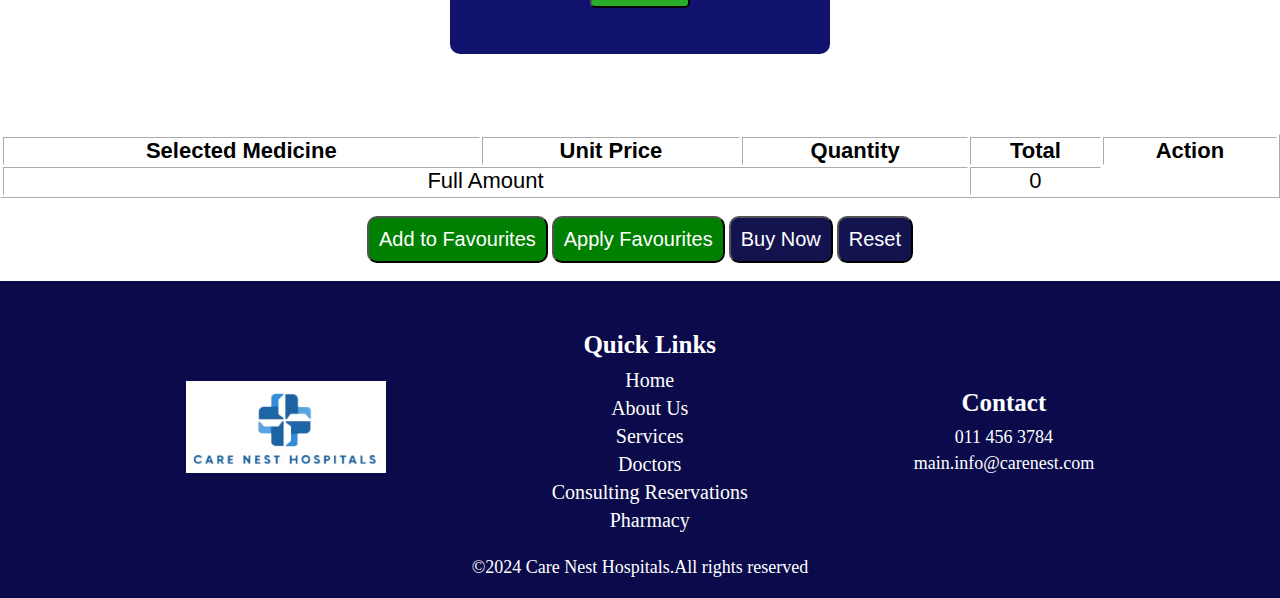
<file: pharmacy.html>
<!DOCTYPE html>
<html lang="en">
<head>
    <meta charset="UTF-8">
    <link rel="stylesheet" href="style/style.css">
    <link rel="stylesheet" href="style/pharmacy.css">
    <meta name="viewport" content="width=device-width, initial-scale=1.0">
    <meta name="description" content="Shop for medicines online at Care Nest Pharmacy. Access a wide range of trusted medications, with fast delivery and secure payment options.">
    <link rel="icon" type="images/PNG" href="images/android-chrome-192x192.png">
    <title>pharmacy</title>
</head>
<body>
    <header>
        <div class="logo">
            <img src="images/hospitallogo.avif" alt="logo">
        </div>
        <nav class="nav-bar">
            <ul>
                <li><a href="index.html">Home</a></li>
                <li><a href="aboutus.html">About Us</a></li>
                <li><a href="services.html">Services</a></li>
                <li><a href="doctors.html">Doctors</a></li>
                <li><a href="consulting.html">Consulting Reservations</a></li>
                <li><a href="pharmacy.html">Pharmacy</a></li>
            </ul>
        </nav>
      </header>
      <main>
        <div class="container"></div>
        <div class="table">
          <table id="cartTable" border="1">
            <thead>
              <tr>
                <th>Selected Medicine</th>
                <th>Unit Price</th>
                <th>Quantity</th>
                <th>Total</th>
                <th>Action</th>
              </tr>
            </thead>
            <tbody></tbody>
            <tfoot>
              <tr>
                <td colspan="3">Full Amount</td>
                <td id="fullAmount">0</td>
              </tr>
            </tfoot>
          </table>
        </div>
        <br>
        <div class="favbuttons">
          <button id="saveToFavourites">Add to Favourites</button>
          <button id="applyFavourites">Apply Favourites</button>
          <a href="payment.html"><button id="buyNow">Buy Now</button></a>
          <button id="reset">Reset</button>
        </div>
        <br>
        <script src="./script/pharmacy.js" defer></script>
      </main>
        <footer>
            <div class="footer-container">
                <div class="footer-logo">
                    <img src="images/hospitallogo.avif" alt="logo">
                </div>
                <div class="footer-quick-links">
                    <h2>Quick Links</h2>
                    <ul>
                        <li><a href="index.html">Home</a></li>
                        <li><a href="aboutus.html">About Us</a></li>
                        <li><a href="services.html">Services</a></li>
                        <li><a href="doctors.html">Doctors</a></li>
                        <li><a href="consulting.html">Consulting Reservations</a></li>
                        <li><a href="pharmacy.html">Pharmacy</a></li>
                    </ul>
                </div>
                <div class="footer-contact">
                    <h2>Contact</h2>
                    <ul>
                        <li>011 456 3784</li>
                        <li>main.info@carenest.com</li>
                    </ul>
                 </div>
                </div>
                <div class="footer-copy">
                    <p>&copy;2024 Care Nest Hospitals.All rights reserved</p>
                </div>
        </footer>
</body>
</html>
</file>
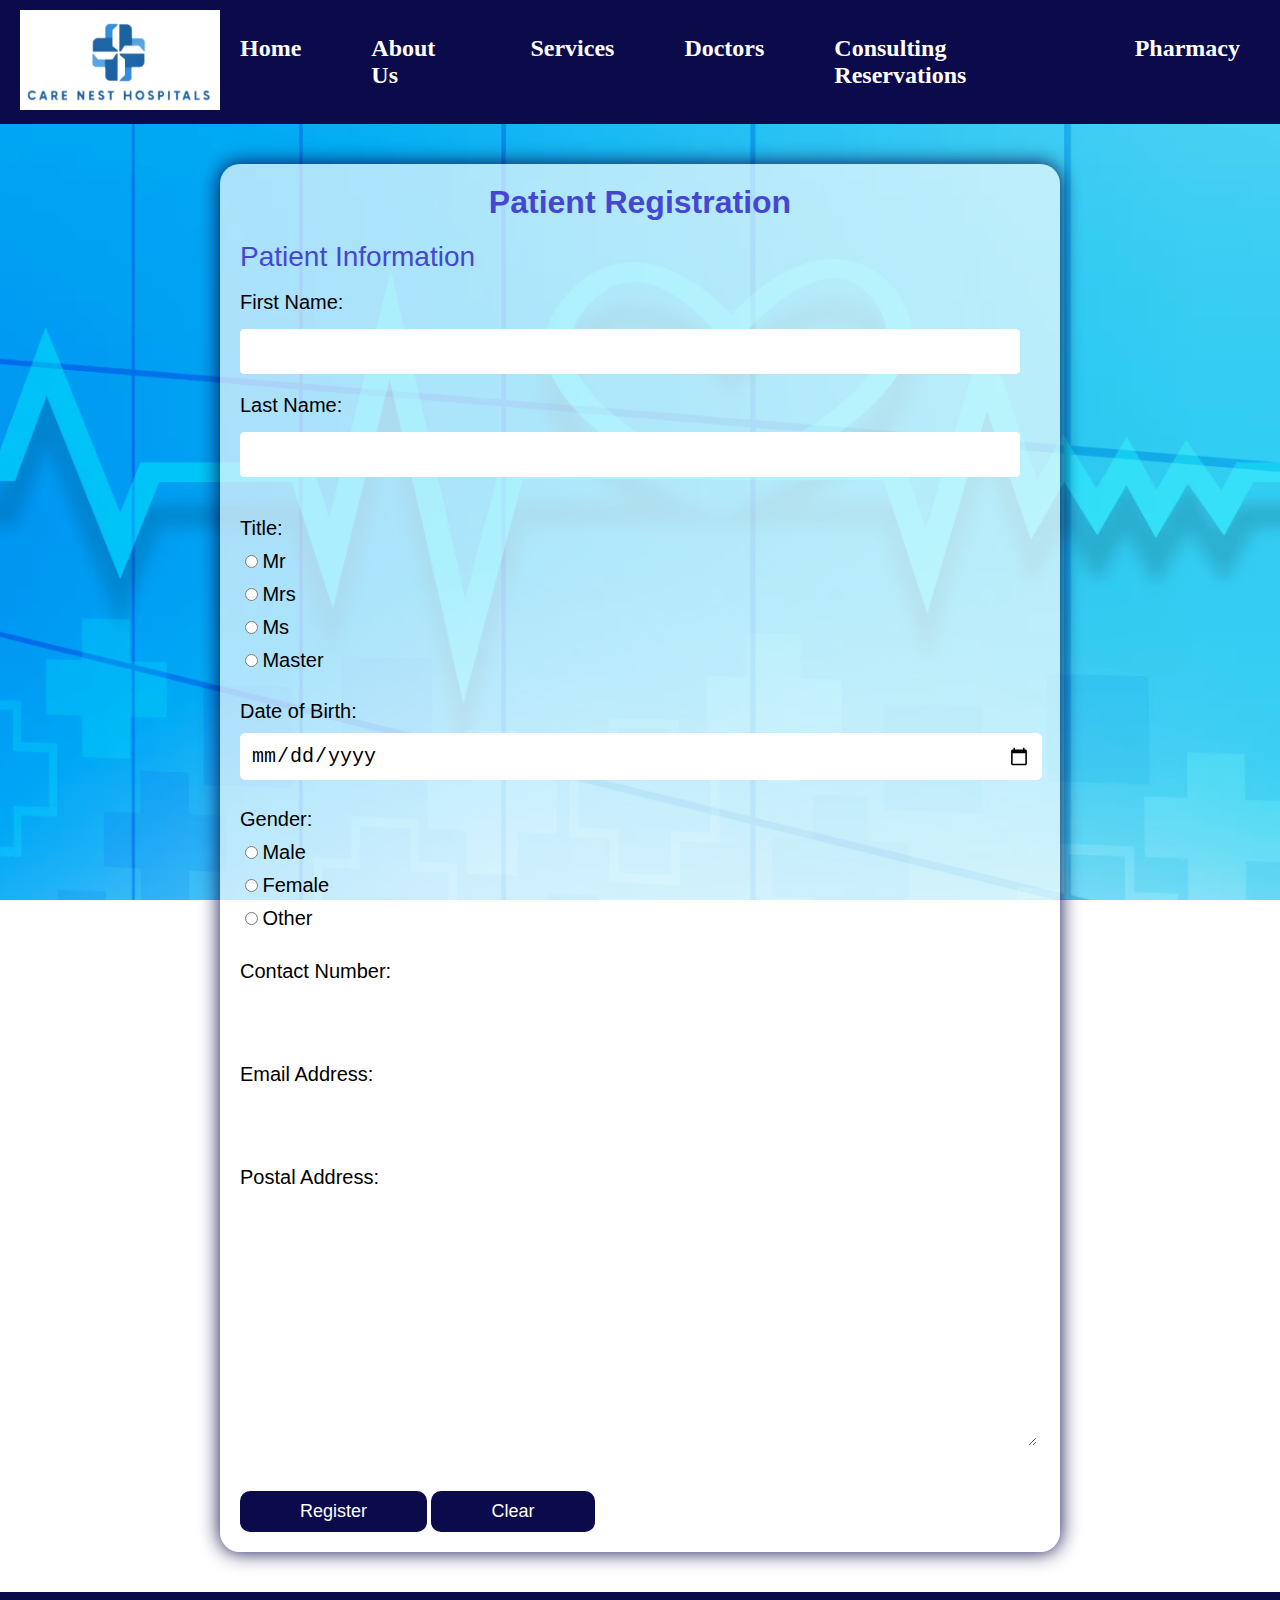
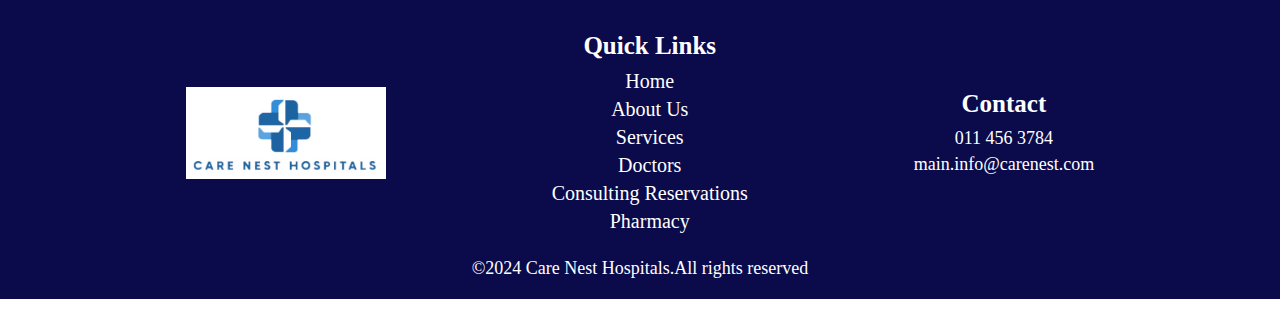
<file: registration.html>
<!DOCTYPE html>
<html lang="en">
    <head>
        <link rel="stylesheet" href="style/style.css">
        <link rel="stylesheet" href="style/registration.css">
        <meta charset="UTF-8">
        <meta name="viewport" content="width=device-width, initial-scale=1.0">
        <meta name="description" content="Register online at Care Nest Hospitals for quick and easy access to our healthcare services. Start your journey to better health today with seamless patient registration">
        <link rel="icon" type="images/PNG" href="images/android-chrome-192x192.png">
        <title>Registration</title>
    </head>
    <body>
        <!-- Header with the logo -->
        <header>
            <div class="logo">
                <img src="images/hospitallogo.avif" alt="logo">
            </div>
            <nav class="nav-bar">
                <ul>
                    <li><a href="index.html">Home</a></li>
                    <li><a href="aboutus.html">About Us</a></li>
                    <li><a href="services.html">Services</a></li>
                    <li><a href="doctors.html">Doctors</a></li>
                    <li><a href="consulting.html">Consulting Reservations</a></li>
                    <li><a href="pharmacy.html">Pharmacy</a></li>
                </ul>
            </nav>
        </header>
        <main>
            <div class="register">
                <h1>Patient Registration</h1>
            </div>
            <form action="#">
                <fieldset>
                    <!-- Patient Information -->
                    <legend>Patient Information</legend>
                    <br>
                    <label for="firstname">First Name:</label>
                    <br>
                    <input type="text" id="firstname" name="firstname" required>
                    <br>
                    <label for="lastname">Last Name:</label>
                    <br>
                    <input type="text" id="lastname" name="lastname" required>
                    <br>
                </fieldset>
           
            <fieldset>
                <!-- Title -->
            <label>Title:</label>
             <br>
             <input type="radio" id="title1" name="title" value="Mr">
             <label for="title1">Mr</label>
             <br>
             <input type="radio" id="title2" name="title" value="Mrs">
             <label for="title2">Mrs</label>
             <br>
             <input type="radio" id="title3" name="title" value="Ms">
             <label for="title3">Ms</label>
             <br>
             <input type="radio" id="title4" name="title" value="Master">
             <label for="title4">Master</label>
             <br>
             <br>
             <!-- Date of Birth -->
             <label for="dob">Date of Birth:</label>
             <br>
             <input type="date" id="dob" name="dob" required>
             <br>
             <br>
             <!-- Gender -->
             <label>Gender:</label>
             <br>
             <input type="radio" id="gender1" name="gender" value="Male">
             <label for="gender1">Male</label>
             <br>
             <input type="radio" id="gender2" name="gender" value="Female">
             <label for="gender2">Female</label>
             <br>
             <input type="radio" id="gender3" name="gender" value="Other">
             <label for="gender3">Other</label>
             <br>
             </fieldset>

             <fieldset>
               <!-- Contact Number -->
             <label for="contact">Contact Number:</label>
             <input type="text" id="contact" name="contact" maxlength="12">
             <br>
             <!-- Email Adress -->
             <label for="email">Email Address:</label>
             <input type="text" id="email" name="email" required>
             <br>
             <!-- Postal Address -->
             <label for="postal">Postal Address:</label>
             <br>
             <textarea name="postal" id="postal" cols="60" rows="10"></textarea>
            </fieldset>
               <!-- Buttons -->
            <button type="submit">Register</button>
            <button type="reset">Clear</button>
            </form>
        </main>
            <!-- Footer with the logo -->
             <footer>
                <div class="footer-container">
                    <div class="footer-logo">
                        <img src="images/hospitallogo.avif" alt="logo">
                    </div>
                    <div class="footer-quick-links">
                        <h2>Quick Links</h2>
                        <ul>
                            <li><a href="index.html">Home</a></li>
                            <li><a href="aboutus.html">About Us</a></li>
                            <li><a href="services.html">Services</a></li>
                            <li><a href="doctors.html">Doctors</a></li>
                            <li><a href="consulting.html">Consulting Reservations</a></li>
                            <li><a href="pharmacy.html">Pharmacy</a></li>
                        </ul>
                    </div>
                    <div class="footer-contact">
                        <h2>Contact</h2>
                        <ul>
                            <li>011 456 3784</li>
                            <li>main.info@carenest.com</li>
                        </ul>
                     </div>
                    </div>
                    <div class="footer-copy">
                        <p>&copy;2024 Care Nest Hospitals.All rights reserved</p>
                    </div>
            </footer>
         </body>
        </html>
</file>
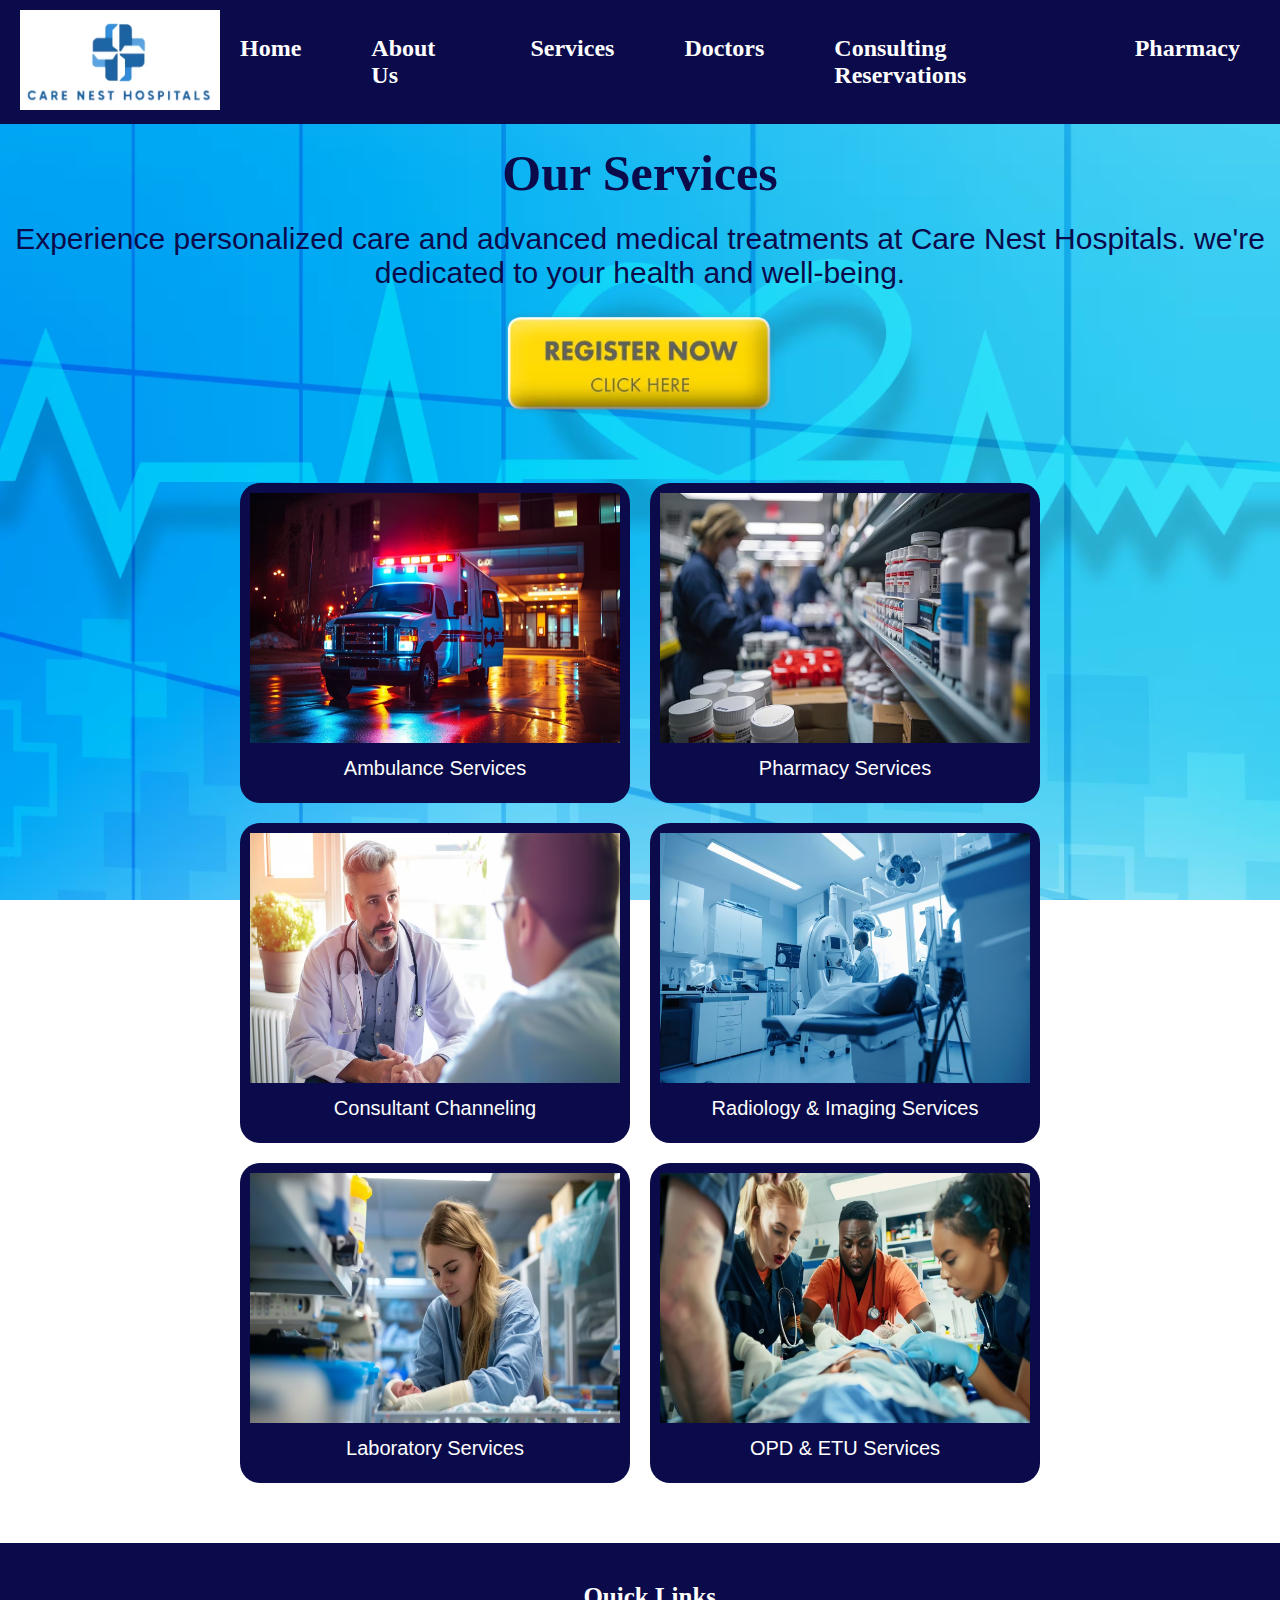
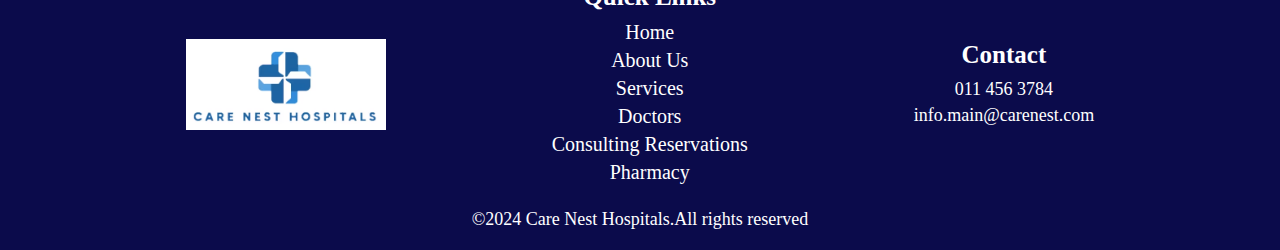
<file: services.html>
<!DOCTYPE html>
<html lang="en">
    <head>
        <link rel="stylesheet" href="style/style.css">
        <link rel="stylesheet" href="style/services.css">
        <meta charset="UTF-8">
        <meta name="description" content="services,ambulance,pharmacy,Radiology,Imaging,OPD,ETU">
        <meta name="viewport" content="width=device-width, initial-scale=1.0">
        <link rel="icon" type="images/PNG" href="images/android-chrome-192x192.png">
        <title>Services</title>
    </head>
    <body>
        <!-- Navigation bar with the logo -->
        <header>
            <div class="logo">
                <img src="images/hospitallogo.avif" alt="logo">
            </div>
            <nav class="nav-bar">
                <ul>
                    <li><a href="index.html">Home</a></li>
                    <li><a href="aboutus.html">About Us</a></li>
                    <li><a href="services.html">Services</a></li>
                    <li><a href="doctors.html">Doctors</a></li>
                    <li><a href="consulting.html">Consulting Reservations</a></li>
                    <li><a href="pharmacy.html">Pharmacy</a></li>
                </ul>
            </nav>
        </header>
        <main>
            <!-- Services -->
            <div class="services">
               <h1>Our Services</h1>
               <p>Experience personalized care and advanced medical treatments at Care Nest Hospitals. we're dedicated to your health and well-being.</p>
            </div>
            <div class="button">
                <a href="registration.html"><img src="images/register-button-png-14.avif" alt="regbtn"></a>
            </div>
            
           <div class="container">
                <div class="box">
                    <img src="images/StockCakeAmbulanceNightDuty1725773167.avif" alt="ambulance services">
                    <div class="title">Ambulance Services</div>
                </div>
                <div class="box">
                    <img src="images/StockCakePharmacyShelfStocking1725765749.avif" alt="pharmacy services">
                    <div class="title">Pharmacy Services</div>
                </div>
                <div class="box">
                    <img src="images/StockCakeCaringDoctorConsultation1725765869.avif" alt="counsultant channeling">
                    <div class="title">Consultant Channeling</div>
                </div>
                <div class="box">
                    <img src="images/StockCakeHospitalRadiologySession1725773337.avif" alt="Radiology & Imaging Services">
                    <div class="title">Radiology & Imaging Services</div>
                </div>
                <div class="box">
                    <img src="images/StockCakeFocusedLaboratoryWork1725765689.avif" alt="Laboratory Services">
                    <div class="title">Laboratory Services</div>
                </div>
                <div class="box">
                    <img src="images/StockCakeEmergencyMedicalTeam1725766089.avif" alt="OPD & ETU Services">
                    <div class="title">OPD & ETU Services</div>
                </div>
            </div>
        </main>
        <footer>
            <!-- Footer with the logo -->
            <div class="footer-container">
                <div class="footer-logo">
                    <img src="images/hospitallogo.avif" alt="logo">
                </div>
                <div class="footer-quick-links">
                    <h2>Quick Links</h2>
                    <ul>
                        <li><a href="index.html">Home</a></li>
                        <li><a href="aboutus.html">About Us</a></li>
                        <li><a href="services.html">Services</a></li>
                        <li><a href="doctors.html">Doctors</a></li>
                        <li><a href="consulting.html">Consulting Reservations</a></li>
                        <li><a href="pharmacy.html">Pharmacy</a></li>
                    </ul>
                </div>
                <div class="footer-contact">
                    <h2>Contact</h2>
                    <ul>
                        <li>011 456 3784</li>
                        <li>info.main@carenest.com</li>
                    </ul>
                 </div>
                </div>
                <div class="footer-copy">
                    <p>&copy;2024 Care Nest Hospitals.All rights reserved</p>
                </div>
            </footer>
        </body>
        </html>
</file>
<file: style/style.css>
/* It Removes the margin and padding*/
 *{
    margin: 0;
    padding: 0;
  }

/*Styling the background image*/
body{
    background-image: url('../images/—Pngtree—health\ medical\ hospital\ cardiogram\ poster_1071597.avif');
    background-repeat: no-repeat;
    background-position: center;
    background-attachment:fixed;
    background-size: cover;
}

/*Styling the header*/
header{
    display: flex;
    align-items: center;
    justify-content: space-evenly;
    padding: 10px 20px;
    background-color: rgb(11, 11, 75);
    font-family:'Times New Roman', Times, serif;

}

/*Styling the logo in the logo div class*/
.logo img{
    width: 200px;
    height: 100px;
}

/*Styling the unordered lists in nav-bar div class*/
 .nav-bar ul{
    list-style-type: none;
    display: flex;
    gap: 30px;
}

/*Styling the attributes in the lists inside the nav-bar class*/
.nav-bar li a{
    text-decoration: none;
    font-size: 1.5rem;
    font-weight: 600;
    color: white;


}

/*Styling the lists in the unordered lists inside the nav-bar class*/
.nav-bar ul li{
    padding: 10px 20px
}

/*Styling the hover*/
.nav-bar ul li a:hover{
    text-decoration: underline;
}

/*Styling the footer*/
footer {
    background-color:rgb(11, 11, 75);
    padding: 20px;
    text-align: center;
    
}

/*Styling the footer-container div class*/
.footer-container {
    display: flex;
    justify-content:space-evenly;
    align-items:center;
    font-family:Georgia, 'Times New Roman', Times, serif;
    padding: 20px 0;
}

/*Styling the logo in the footer-logo div class*/
.footer-logo img {
    width: 200px;
    height: auto;
}


.footer-quick-links ul, .footer-contact ul {
    list-style-type: none;
    padding: 0;
}

.footer-quick-links ul li, .footer-contact ul li {
    margin: 5px 0; 
}

.footer-quick-links ul li a {
    text-decoration: none;
    color:white;
    font-size: 20px;

}

/*Styling the hover*/
.footer-quick-links ul li a:hover{
    text-decoration:underline;
}

.footer-quick-links h2, .footer-contact h2 {
    font-size: 25px;
    margin-bottom: 10px;
    color: white;
}

.footer-contact ul li {
    color:white;
    font-size: 18px;
}

.footer-copy p {
    margin: 0;
    color: white;
    font-size: 18px;
}


@media screen and (max-width: 768px) {
    /* Centering header contents */
    header {
        flex-direction: column;
        justify-content: center;
        align-items: center;
        text-align: center;
        padding: 20px 0;
    }

    .logo img {
        width: 150px;
        height: 80px;
    }

    .nav-bar ul {
        flex-direction: column;
        gap: 10px; /* Reduce gap for smaller screens */
        justify-content: center;
        align-items: center;
        padding: 0;
    }

    .nav-bar ul li {
        padding: 10px;
        width: 100%;
        text-align: center;
    }

    
    .footer-container {
        flex-direction: column;
        justify-content: center;
        align-items: center;
        padding: 20px 0;
        text-align: center;
    }

    .footer-contact{
        margin-top: 10px;
    }

    .footer-quick-links{
        margin-top: 10px;
    }

    .footer-logo img {
        width: 150px;
        height: 80px; 
    }

    .footer-contact, .contact {
        justify-content: center;
        align-items: center;
        text-align: center;
    }

    .nav-foot ul, .contact ul {
        padding: 0;
        display: flex;
        flex-direction: column;
        gap: 10px;
    }
}
</file>
<file: style/index.css>
/*styles for the welcome div class*/
.welcome{
    margin-top: 25px; /*Add a space above the welcome section*/
    text-align: center;
    color:rgb(17, 17, 107);
}

/*style for the h1 heading inside the welcome div class*/
.welcome h1{
    font-size:60px;
    font-family:'Times New Roman', Times, serif;
}

/*style for the paragraphs inside the welcome div class*/
.welcome p{
    font-size: 25px;
    font-family: Arial, Helvetica, sans-serif
}

/*style for the container div class*/
.container{
    background-color:rgba(20, 20, 100, 0.473);
    color:white ;
    border-radius: 20px;
    padding: 10px;
    text-align: center;
    margin-top: 20px;
    margin: 30px;
     
}
 
 /*style for the images inside the container div class*/
.container img{
      width: 700px;
      height: auto;
}


 /*style for the h2 headings inside the container div class*/
.container h2{
    font-family: 'Times New Roman', Times, serif;
    text-align: center;
    font-size: 50px;
    margin:30px; /*Adds a space around the subheading*/
}

/*style for the paragraphs inside the container div class*/
.container p{
    font-family: Arial, Helvetica, sans-serif;
    text-align: center;
    margin: 30px; /*Adds a space around the paragraph*/
    font-size: 25px;
}

/*lists for the unorderd lists inside the ul-list div class*/
.ul-list ul {
    list-style-position: inside; /* Displays the list markers inside the list box */
    text-align: left;
    display:inline-block; /* Makes the ul inline with other elements */
}
/*lists for the orderd lists inside the ol-list div class*/
.ol-list ol{
    list-style-position: inside;/* Displays the list markers inside the list box */
    text-align: left;
    display:inline-block /* Makes the ol inline with other elements */
}

/*All the unorderd and orderd lists within the page*/
 .ul-list ul li {
    font-size: 22px;
    margin-bottom: 20px; /* Adds space between list items */
}

.ol-list ol li {
  font-size: 22px;
  margin-bottom: 20px; /* Adds space between list items */
}

@media only screen and (max-width: 768px) {

    .welcome h1 {
      font-size: 38px; 
    }
  
    .welcome p {
      font-size: 25px; 
    }
  
    .container {
      padding: 10px;
      margin: 15px;
    }
  
    .container h2 {
      font-size: 35px; 
    }
  
    .container p {
      font-size: 20px; 
    }
  
    .container img {
      width: 100%; 
      height: auto;
    }
  
    ul li, ol li {
      font-size: 20px;
      margin-bottom: 10px; 
    }
  }
</file>
<file: style/aboutus.css>
/*Styles for image IDs*/
#img1,#img2,#img3,#img4{
    max-width: 500px;
    margin-right: 20px;
}

/*Container for flex layout*/
.container{
    display: flex;
    justify-content: center;
    align-items: center;
    margin: 150px;
    width: 75%;
}

/*Styling the paragraphs in text div class which is inside the container*/
.text p{
    margin: 80px;
    text-align: center;
    font-family:Arial, Helvetica, sans-serif ;
    font-size:25px;
    color:rgb(11, 11, 75);
}

/*Another container div class for the branches and maps*/
.container1{
    display: flex;
    justify-content: center;
    align-items: center;
    margin-top:80px;
}
 
/*Styling the maps*/
.map{
    max-width: 500px;
    max-height: 335px;
}

/*Styling h1 headings*/
h1{
    text-align: center;
    font-size: 50px;
    color:rgb(11, 11, 75);
    margin-top: 20px;
    
}

/*Styling the tables*/
table{
    width: 100%;
    margin-bottom: 30px;

}

table th{
    background-color:rgb(11, 11, 75);
    color:white;
    padding: 15px;
    text-align: center;
}

table td{
    background-color:white;
    color: rgb(11, 11, 75);
    text-align: center;
    font-size: 20px;
    padding:12px;

}

table tfoot td{
    background-color: rgb(11, 11, 75);
    padding: 15px;
    color: white;
}

/*Adding a hover for the table*/
table td:hover {
    background-color: rgb(11, 11, 75);
    transition: background-color 0.3s ease;
    color: white;
}

@media (max-width: 768px) {
    
    .container, .container1 {
        flex-direction: column;
        margin: 50px 20px;
        width: 100%;
    }

    
    #img1, #img2, #img3, #img4 {
        margin-right: 0;
        margin-bottom: 20px;
        width: 100%;
    }

    
    .text p {
        margin: 40px;
        font-size: 25px;
    }

    
    .map {
        width: 100%;
        max-height: 300px;
    }

    
    table {
        font-size: 18px;
        margin-bottom: 20px;
        width: 100%;
    }
}
</file>
<file: style/consulting.css>
/*Styling the main section*/
main{
    max-width: 800px;
    margin: 40px auto;
    background-color: rgba(255, 255, 255, 0.671);
    padding: 20px;
    border-radius: 20px;
    box-shadow: 0 0 20px rgb(11, 11, 75);
    font-family: Arial, Helvetica, sans-serif;
}

/*Styling h1 headings*/
h1{
    text-align: center;
    color: rgb(70, 70, 211);
}

/*Styling the form*/
form{
    margin-top: 20px;
}

/*Styling the fieldsets*/
fieldset{
    border:none;
    margin-bottom: 20px;
}
/*Styling the legends*/
legend{
      color: rgb(70, 70, 211);
      font-size: 28px;
      }

/*Styling the labels*/
label{
    display: inline-block;
    width: 200px;
    margin-bottom: 10px;
    font-size: 20px;
}

/*Styling all the inputs*/
input[type="text"] {
    width: calc(100% - 20px);
    padding: 10px;
    margin: 5px 0 20px 0;
    border: 1px solid white;
    border-radius: 4px;
    box-sizing: border-box;
    font-size: 20px;
}

input[type="date"] {
    width: calc(100% - 20px);
    padding: 10px;
    margin-bottom: 10px;
    border: 1px solid white;
    border-radius: 5px;
    font-size: 20px;
}



textarea{
    width: calc(100% - 20px);
    padding: 8px;
    margin-bottom: 10px;
    border: 1px solid white;
    border-radius: 5px;
    font-size: 20px; 
    font-family: Arial, Helvetica, sans-serif;
}


input[type="radio"] {
    margin-left: 5px;
    
}

select{
    width: calc(100% - 20px);
    padding: 10px;  
    font-size: 16px;
}

/*Styling the buttons*/
button[type="submit"],button[type="reset"] {
    background-color: rgb(11, 11, 75);
    color: white;
    border: none;
    padding: 10px 60px;
    margin-top: 10px;
    cursor: pointer;
    font-size:18px;
    border-radius: 10px;
}

button[type="submit"]:hover{
    background-color: white;
    color: black;
}

button[type="reset"]:hover{
    background-color: white;
    color: black;
}

p {
    color: black;
    font-size: 18px;
}

@media screen and (max-width: 768px) {
    main {
      padding: 10px;
      margin: 20px auto;
      max-width: 100%;
    }

    
}
</file>
<file: style/doctors.css>
/*Styling doctors div class*/
.doctors{
    margin-top: 25px;
    text-align: center;
    color:rgb(11, 11, 75);
}

/*Styling h1 headings in the doctors div class*/
.doctors h1{
    margin-top: 20px;
    text-align: center;
    font-family:'Times New Roman', Times, serif;
    font-size: 50px;
    
}

/*Styling paragraphs in the doctors div class*/
.doctors p{
    margin-top: 20px;
    text-align: center;
    font-family:Arial, Helvetica, sans-serif;
    font-size: 30px;
}

/*Styling the grid div class*/
.grid {
    display: grid;
    grid-template-columns: repeat(3, 1fr);
    gap: 50px;
    padding: 30px;
    
}

/*Styling the box div class which is inside the grid div class*/
.box{
    text-align: center;
    padding: 50px;
    background-color: rgb(11, 11, 75);
    color: white;
    border-radius: 10px;
    line-height: 1.4;
}

.box:hover{
    transform: scale(1.1);
    transition: 0.5s;
    
}

/*Syling the images inside the box div class*/
.box img {
    width: 280px;
    height: 250px;
}

/*Syling h3 headings inside the box div class*/
.box h3 {
    margin-top: 10px;
    font-size: 1.5rem;
}

/*Syling the paragraphs inside the box div class*/
.box p {
   font-family: Arial, Helvetica, sans-serif;
   font-size: 20px;
}

@media screen and (max-width:768px) {
    
    .doctors{
        margin-bottom: 20px;
    }

    .doctors p{
        font-size: 25px;
    }
    
    .grid{
        display: flex;
        flex-direction: column ;
        flex-wrap: wrap;
        row-gap: 10px;
        margin-bottom: 10px;
        
    }
    
    .box{
        padding: 20px;
        line-height: 1.5;
    }

    .box p{
        font-size: 20px;
    }   
    
    

}
</file>
<file: style/payment.css>
/*styling the Order Table*/
#orderTable{
    width:100%;
    justify-items: center;
    background-color: white;
    color: black;
    font-family: Arial, Helvetica, sans-serif;
    border-color: white;
}

#orderTable tr{
      font-size: 22px;
      text-align: center;
}

/*Styling the main section*/
main{
    max-width: 800px;
    margin: 40px auto;
    background-color: rgba(255, 255, 255, 0.671);
    padding: 20px;
    border-radius: 20px;
    box-shadow: 0 0 20px rgb(11, 11, 75);
    font-family: Arial, Helvetica, sans-serif;
}

/*Styling h1 headings*/
h2{
    text-align: center;
    color: rgb(70, 70, 211);
}

/*Styling the form*/
form{
    margin-top: 20px;
}

/*Styling the fieldsets*/
fieldset{
    border:none;
    margin-bottom: 20px;
}
/*Styling the legends*/
legend{
      color: rgb(70, 70, 211);
      font-size: 28px;
      }

/*Styling the labels*/
label{
    display: inline-block;
    width: 200px;
    margin-bottom: 10px;
    font-size: 20px;
}

/*Styling all the inputs*/
input[type="text"] {
    width: calc(100% - 20px);
    padding: 10px;
    margin: 5px 0 20px 0;
    border: 1px solid white;
    border-radius: 4px;
    box-sizing: border-box;
    font-size: 20px;
}

input[type="date"] {
    width: calc(100% - 20px);
    padding: 10px;
    margin-bottom: 10px;
    border: 1px solid white;
    border-radius: 5px;
    font-size: 20px;
}

input[type="email"] {
    width: calc(100% - 20px);
    padding: 10px;
    margin: 5px 0 20px 0;
    border: 1px solid white;
    border-radius: 4px;
    box-sizing: border-box;
    font-size: 20px;
}

input[type="tel"] {
    width: calc(100% - 20px);
    padding: 10px;
    margin: 5px 0 20px 0;
    border: 1px solid white;
    border-radius: 4px;
    box-sizing: border-box;
    font-size: 20px;
}

input[type="number"] {
    width: calc(100% - 20px);
    padding: 10px;
    margin: 5px 0 20px 0;
    border: 1px solid white;
    border-radius: 4px;
    box-sizing: border-box;
    font-size: 20px;
}


textarea{
    width: calc(100% - 20px);
    padding: 8px;
    margin-bottom: 10px;
    border: 1px solid white;
    border-radius: 5px;
    font-size: 20px; 
    font-family: Arial, Helvetica, sans-serif;
}


input[type="radio"] {
    margin-left: 5px;
    
}



/*Styling the buttons*/
button[type="submit"]{
    background-color: rgb(11, 11, 75);
    color: white;
    border: none;
    padding: 10px 60px;
    margin-top: 10px;
    cursor: pointer;
    font-size:18px;
    border-radius: 10px;
}

button[type="submit"]:hover{
    background-color: white;
    color: black;
}

#img1{
    width: 200px;
    height: 180px;
}

@media (max-width: 768px) {
    body {
        font-size: 16px;
    }

    #orderTable {
        font-size: 16px;
    }

    #orderTable tr {
        font-size: 18px;
    }

    main {
        padding: 15px;
        margin: 20px;
        max-width: 100%;
    }

    
    label {
        width: 100%;
        text-align: left;
    }

    input[type="text"],
    input[type="email"],
    input[type="tel"],
    input[type="number"]{
    
        width: 100%;
        font-size: 18px;
    }

    textarea{
        width:95%;
    }

    input[type="date"] {
        width:50%;
    }


    button[type="submit"] {
        width: 100%;
        font-size: 16px;
        padding: 10px 20px;
    }

   
}
</file>
<file: style/pharmacy.css>
.container{
    display: flex;
    flex-wrap: wrap;
    justify-content: center;
    padding: 80px;
    gap: 20px;
}

.categories{
    background-color: rgb(17, 17, 110);
    width: 360px;
    height: 450px;
    border-radius: 10px;
    text-align: center;
    line-height: 1.5;
    padding: 10px;
  
}

h2{
    color: white;
    text-align: center;
    font-size: 30px;
    margin-top:10px ;
}

label{
    color: white;
    font-size: 20px;
}

.img{
    width: 300px;
    height: 200px;
    align-items: center;
}

.addToCart{
    padding: 10px;
    border-radius: 5px;
    background-color: rgb(41, 173, 41);
    color: black;
    font-size: 15px;
}

.addToCart:hover{
    background-color: white;
    color: black;

}

input[type="number"] {
    width: calc(100% - 80px);
    padding: 10px;
    margin: 5px 0 20px 0;
    border: 1px solid white;
    border-radius: 4px;
    box-sizing: border-box;
    font-size: 20px;
    border-radius: 10px;
}

select{
    width: calc(100% - 80px);
    padding: 10px;  
    font-size: 16px;
    border-radius: 10px;
}

.favbuttons{
    text-align: center;
}

#saveToFavourites,#applyFavourites{
    background-color: green;
    color: white;
    padding: 10px;
    border-radius: 10px;
    font-size: 20px;
}

#saveToFavourites:hover,#applyFavourites:hover{
    color: black;
    background-color: white;
}

#buyNow{
    background-color: rgb(19, 19, 80);
    color: white;
    padding:10px;
    font-size: 20px;
    border-radius: 10px;
}

#buyNow:hover{
    color: black;
    background-color: white;
}

#reset{
    background-color: rgb(19, 19, 80);
    color: white;
    padding:10px;
    font-size: 20px;
    border-radius: 10px;
}

#reset:hover{
    color: black;
    background-color: white;
}

#cartTable{
    width:100%;
    justify-items: center;
    background-color: white;
    color: black;
    font-family: Arial, Helvetica, sans-serif;
    border-color: white;
}

#cartTable tr{
      font-size: 22px;
      text-align: center;
}

.removeBtn{
    background-color: rgb(11, 11, 60);
    color: white;
    padding: 10px;
    border-radius: 10px;
}

.removeBtn:hover{
    background-color: white;
    color:black;
}

.editBtn{
    background-color: rgb(10, 131, 37);
    color: white;
    padding: 10px;
    border-radius: 10px;
}

.editBtn:hover{
    background-color: white;
    color:black;
}


@media (max-width: 768px) {
    #cartTable {
        width: 100%;
        font-size: 16px;
        border: none;
        box-shadow: none;
    }

    #cartTable thead {
        display: none; /* Hide the header on small screens */
    }

    #cartTable tbody tr {
        display: block;
        margin-bottom: 15px;
        border: 1px solid #ddd;
        border-radius: 5px;
        box-shadow: 0 2px 5px rgba(0, 0, 0, 0.1);
    }

    #cartTable tbody td {
        display: flex;
        justify-content: space-between;
        padding: 10px;
        text-align: left;
        border-bottom: 1px solid #ddd;
    }

    #cartTable tbody td:last-child {
        border-bottom: none;
    }

    #cartTable tbody td::before {
        content: attr(data-label);
        font-weight: bold;
        color: #555;
        flex-basis: 40%;
    }

    #cartTable tfoot {
        display: block;
        margin-top: 20px;
        text-align: center;
    }

    #cartTable tfoot td {
        padding: 10px;
        border: none;
        font-size: 20px;
        background-color: white;
        color: black;
        border-radius: 5px;
    }

    .removeBtn, .editBtn {
        font-size: 18px;
        padding: 8px 10px;
    }
}
</file>
<file: style/registration.css>
/*Styling the main*/
main{
    max-width: 800px;
    margin: 40px auto;
    background-color: rgba(255, 255, 255, 0.671);
    padding: 20px;
    border-radius: 20px;
    box-shadow: 0 0 20px rgb(11, 11, 75);
    font-family: Arial, Helvetica, sans-serif;
}

/*Styling h1 headings*/
h1{
    text-align: center;
    color: rgb(70, 70, 211);
}

/*Styling the form*/
form{
    margin-top: 20px;
}

/*Styling the fieldsets*/
fieldset{
    border:none;
    margin-bottom: 20px;
}

/*Styling the Legends*/
legend{
      color: rgb(70, 70, 211);
      font-size: 28px;
}

/*Styling the Labels*/
label{
    display: inline-block;
    width: 180px;
    margin-bottom: 10px;
    font-size: 20px;
}

/*Styling all the inputs*/
input[type="text"] {
    width: calc(100% - 20px);
    padding: 10px;
    margin: 5px 0 20px 0;
    border: 1px solid white;
    border-radius: 4px;
    box-sizing: border-box;
    font-size: 20px;
}

input[type="date"] {
    width: calc(100% - 20px);
    padding: 10px;
    margin-bottom: 10px;
    border: 1px solid white;
    border-radius: 5px;
    font-size: 20px;
}

textarea{
    width: calc(100% - 20px);
    padding: 8px;
    margin-bottom: 10px;
    border: 1px solid white;
    border-radius: 5px;
    font-size: 20px; 
}


input[type="radio"] {
    margin-left: 5px;
    
}

/*Styling the buttons*/
button[type="submit"],button[type="reset"] {
    background-color: rgb(11, 11, 75);
    color: white;
    border: none;
    padding: 10px 60px;
    margin-top: 10px;
    cursor: pointer;
    font-size:18px;
    border-radius: 10px;
}

button[type="submit"]:hover{
    background-color: white;
    color: black;
    
}

button[type="reset"]:hover{
    background-color: white;
    color: black;
    
}

@media screen and (max-width: 768px) {
    main {
      padding: 10px;
      margin: 20px auto;
      max-width: 100%;
    }

   
    
}
</file>
<file: style/services.css>
/*Container for the flexbox layout*/
.container{
    display: flex;
    flex-wrap: wrap;
    margin: 30px;/*Adds 30px margin around the container*/
    justify-content: center;
    gap: 20px 20px;
    padding: 30px; /*Adds 30px padding inside the container*/
}

/*Styling each box inside the container*/
.box{
    width: 390px;
    height: 320px;
    background-color: rgb(11, 11, 75);
    border-radius: 20px;
}

/*Styling the images inside the box*/
.box img{
    width: 370px;
    height: 250px;
    margin: 10px;
}

/*Styling the texts which are give in the title div class*/
.title{
    text-align: center;
    color: white;
    font-family: Arial, Helvetica, sans-serif;
    font-size: 20px;
}

.box:hover{
    transform: scale(1.1);
    transition: 0.5s;
}

/*Styling h1 headings inside services div class*/
.services h1{
    margin-top: 20px;
    text-align: center;
    font-family:'Times New Roman', Times, serif;
    color: rgb(11, 11, 75);
    font-size: 50px;
}

/*Styling paragraphs inside services div class*/
.services p{
    margin-top: 20px;
    text-align: center;
    font-family:Arial, Helvetica, sans-serif;
    font-size: 30px;
    color: rgb(11, 11, 75);
}

/*Styling the button*/
.button{
    margin-top: 20px;
    text-align: center;
}

.button img{
    width: 280px;
    height: auto;
}

.button img:hover{
    transform: scale(1.1);
    transition: 0.5s;
}

@media (max-width: 768px) {
    
    .services p{
        font-size: 25px;
    }
    .container {
        flex-direction: column; 
        justify-content: center;
        gap: 20px; 
        padding: 20px; 
        margin: 20px;
    }

    .box {
        width: 300px; 
        height:auto; 
        
    }

    .box img {
        width: 280px; 
        height: auto; 
    }

    .title {
        font-size: 20px; 
        margin-bottom: 10px;
    }
}
</file>
